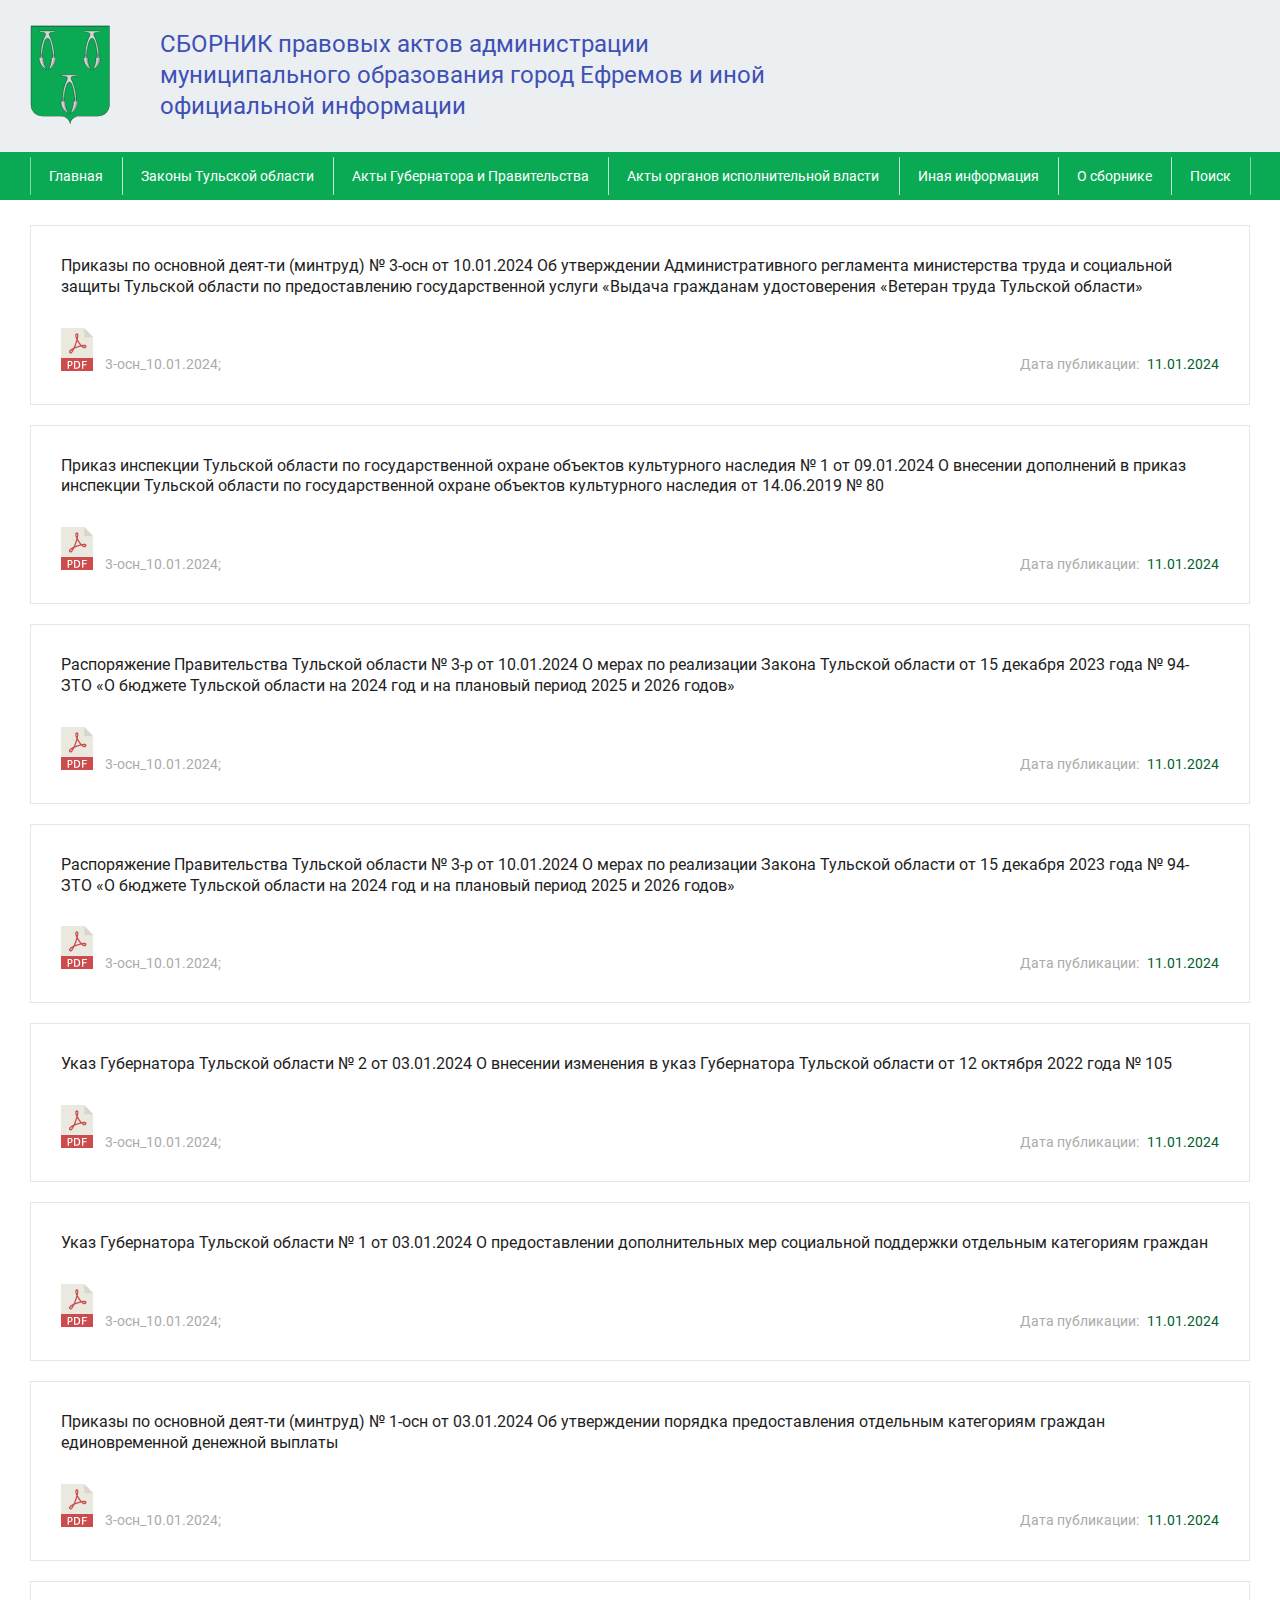
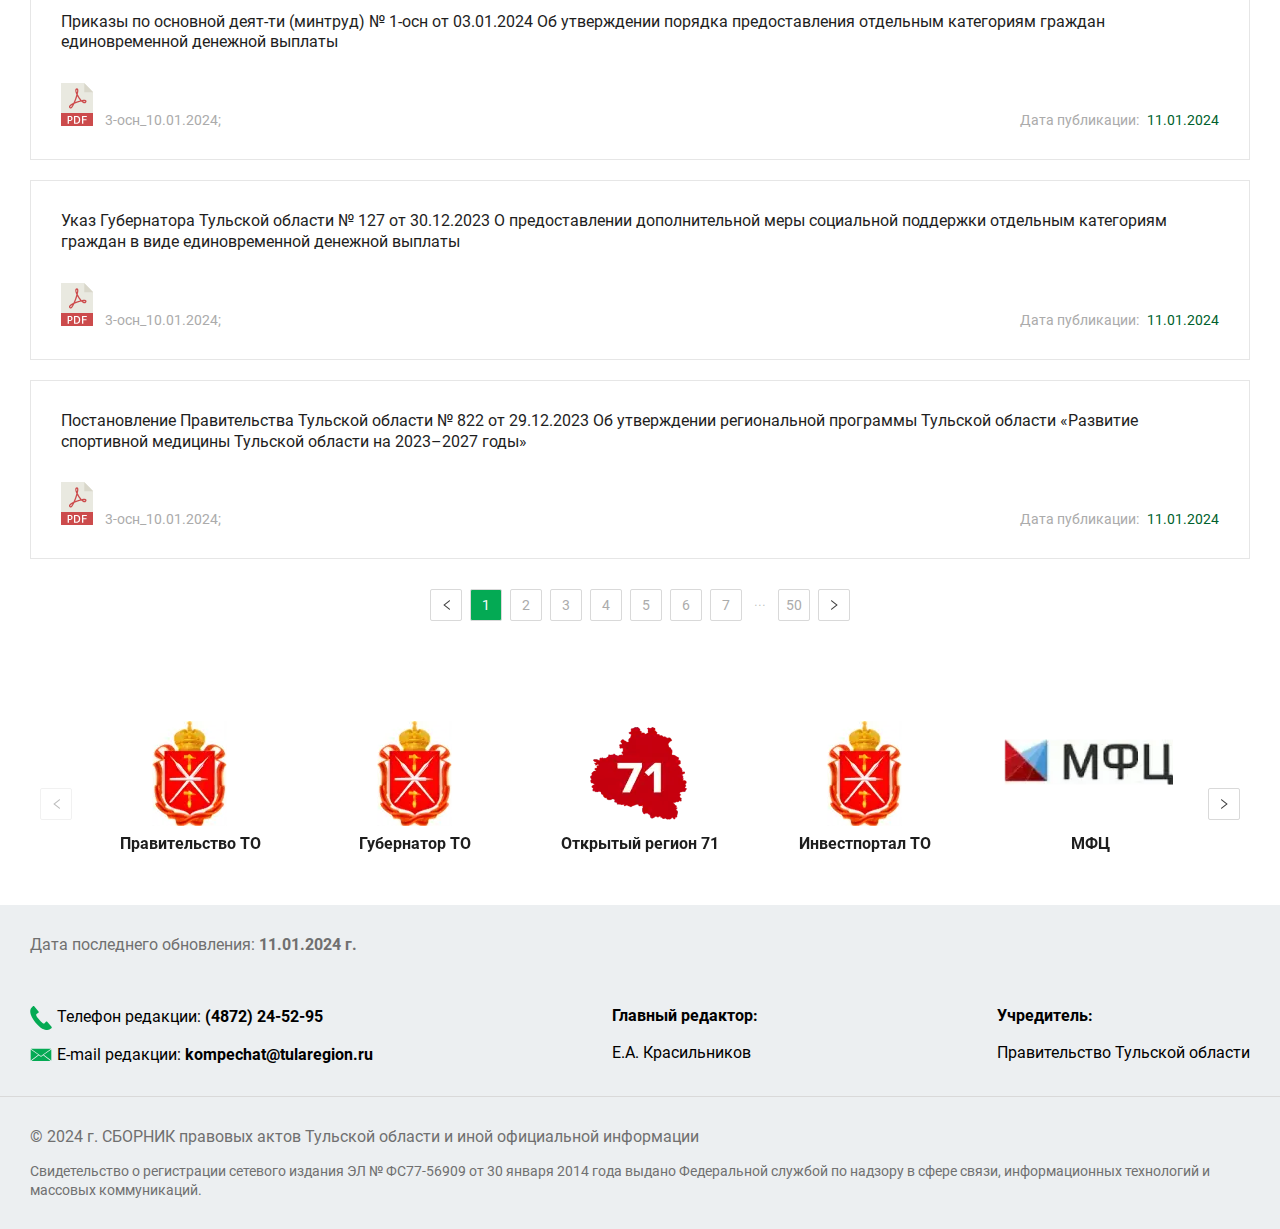
<file: index.html>
<!DOCTYPE html>
<html lang="en">

<head>
	<meta charset="UTF-8">
	<meta name="viewport" content="width=device-width, initial-scale=1.0">
	<meta name="keywords" content="">
	<link rel="stylesheet" href="css/libs.min.css">
	<link rel="stylesheet" href="css/style.min.css">
	<title>Главная</title>
</head>


<body>
	<div class="wrapper">
		<header class="header">
    <div class="header-top">
        <div class="container">
            <div class="header-top__inner">
                <a href="" class="header-top__logo">
                    <img src="img/logo.svg" alt="">
                </a>
                <div class="header-top__text">СБОРНИК правовых актов администрации муниципального образования город Ефремов и иной официальной информации</div>
                <div class="burger">
                    <span></span>
                    <span></span>
                    <span></span>
                </div>
            </div>
        </div>
    </div>
    <div class="header-bottom">
        <div class="container">
            <div class="header-bottom__inner">
                <ul class="header-bottom__list">
                    <li><a href="">Главная</a></li>
                    <li><a href="">Законы Тульской области</a></li>
                    <li><a href="">Акты Губернатора и Правительства</a></li>
                    <li><a href="">Акты органов исполнительной власти</a></li>
                    <li><a href="">Иная информация</a></li>
                    <li><a href="">О сборнике</a></li>
                    <li><a href="">Поиск</a></li>
                </ul>
            </div>
        </div>
    </div>
</header>
		<main class="content">
			<section class="docs">
				<div class="container">
					<div class="docs__inner">
						<div class="docs__cards">
							<a href="" class="doc-card">
								<div class="doc-card__text">Приказы по основной деят-ти (минтруд) № 3-осн от 10.01.2024 Об утверждении Административного регламента министерства труда и социальной защиты Тульской области по предоставлению государственной услуги «Выдача гражданам удостоверения «Ветеран труда Тульской области»</div>
								<div class="doc-card__group">
									<div class="doc-card__pdf">
										<i>
											<img src="img/pdf.svg" alt="">
										</i>
										<span>3-осн_10.01.2024;</span>
									</div>
									<div class="doc-card__date">
										Дата публикации:
										<span>11.01.2024</span>
									</div>
								</div>
							</a>
							<a href="" class="doc-card">
								<div class="doc-card__text">Приказ инспекции Тульской области по государственной охране объектов культурного наследия № 1 от 09.01.2024 О внесении дополнений в приказ инспекции Тульской области по государственной охране объектов культурного наследия от 14.06.2019 № 80</div>
								<div class="doc-card__group">
									<div class="doc-card__pdf">
										<i>
											<img src="img/pdf.svg" alt="">
										</i>
										<span>3-осн_10.01.2024;</span>
									</div>
									<div class="doc-card__date">
										Дата публикации:
										<span>11.01.2024</span>
									</div>
								</div>
							</a>
							<a href="" class="doc-card">
								<div class="doc-card__text">Распоряжение Правительства Тульской области № 3-р от 10.01.2024 О мерах по реализации Закона Тульской области от 15 декабря 2023 года № 94-ЗТО «О бюджете Тульской области на 2024 год и на плановый период 2025 и 2026 годов»</div>
								<div class="doc-card__group">
									<div class="doc-card__pdf">
										<i>
											<img src="img/pdf.svg" alt="">
										</i>
										<span>3-осн_10.01.2024;</span>
									</div>
									<div class="doc-card__date">
										Дата публикации:
										<span>11.01.2024</span>
									</div>
								</div>
							</a>
							<a href="" class="doc-card">
								<div class="doc-card__text">Распоряжение Правительства Тульской области № 3-р от 10.01.2024 О мерах по реализации Закона Тульской области от 15 декабря 2023 года № 94-ЗТО «О бюджете Тульской области на 2024 год и на плановый период 2025 и 2026 годов»</div>
								<div class="doc-card__group">
									<div class="doc-card__pdf">
										<i>
											<img src="img/pdf.svg" alt="">
										</i>
										<span>3-осн_10.01.2024;</span>
									</div>
									<div class="doc-card__date">
										Дата публикации:
										<span>11.01.2024</span>
									</div>
								</div>
							</a>
							<a href="" class="doc-card">
								<div class="doc-card__text">Указ Губернатора Тульской области № 2 от 03.01.2024 О внесении изменения в указ Губернатора Тульской области от 12 октября 2022 года № 105</div>
								<div class="doc-card__group">
									<div class="doc-card__pdf">
										<i>
											<img src="img/pdf.svg" alt="">
										</i>
										<span>3-осн_10.01.2024;</span>
									</div>
									<div class="doc-card__date">
										Дата публикации:
										<span>11.01.2024</span>
									</div>
								</div>
							</a>
							<a href="" class="doc-card">
								<div class="doc-card__text">Указ Губернатора Тульской области № 1 от 03.01.2024 О предоставлении дополнительных мер социальной поддержки отдельным категориям граждан</div>
								<div class="doc-card__group">
									<div class="doc-card__pdf">
										<i>
											<img src="img/pdf.svg" alt="">
										</i>
										<span>3-осн_10.01.2024;</span>
									</div>
									<div class="doc-card__date">
										Дата публикации:
										<span>11.01.2024</span>
									</div>
								</div>
							</a>
							<a href="" class="doc-card">
								<div class="doc-card__text">Приказы по основной деят-ти (минтруд) № 1-осн от 03.01.2024 Об утверждении порядка предоставления отдельным категориям граждан единовременной денежной выплаты</div>
								<div class="doc-card__group">
									<div class="doc-card__pdf">
										<i>
											<img src="img/pdf.svg" alt="">
										</i>
										<span>3-осн_10.01.2024;</span>
									</div>
									<div class="doc-card__date">
										Дата публикации:
										<span>11.01.2024</span>
									</div>
								</div>
							</a>
							<a href="" class="doc-card">
								<div class="doc-card__text">Приказы по основной деят-ти (минтруд) № 1-осн от 03.01.2024 Об утверждении порядка предоставления отдельным категориям граждан единовременной денежной выплаты</div>
								<div class="doc-card__group">
									<div class="doc-card__pdf">
										<i>
											<img src="img/pdf.svg" alt="">
										</i>
										<span>3-осн_10.01.2024;</span>
									</div>
									<div class="doc-card__date">
										Дата публикации:
										<span>11.01.2024</span>
									</div>
								</div>
							</a>
							<a href="" class="doc-card">
								<div class="doc-card__text">Указ Губернатора Тульской области № 127 от 30.12.2023 О предоставлении дополнительной меры социальной поддержки отдельным категориям граждан в виде единовременной денежной выплаты</div>
								<div class="doc-card__group">
									<div class="doc-card__pdf">
										<i>
											<img src="img/pdf.svg" alt="">
										</i>
										<span>3-осн_10.01.2024;</span>
									</div>
									<div class="doc-card__date">
										Дата публикации:
										<span>11.01.2024</span>
									</div>
								</div>
							</a>
							<a href="" class="doc-card">
								<div class="doc-card__text">Постановление Правительства Тульской области № 822 от 29.12.2023 Об утверждении региональной программы Тульской области «Развитие спортивной медицины Тульской области на 2023–2027 годы»</div>
								<div class="doc-card__group">
									<div class="doc-card__pdf">
										<i>
											<img src="img/pdf.svg" alt="">
										</i>
										<span>3-осн_10.01.2024;</span>
									</div>
									<div class="doc-card__date">
										Дата публикации:
										<span>11.01.2024</span>
									</div>
								</div>
							</a>
						</div>
						<div class="pagination">
							<div class="pagination__items">
								<a href="" class="pagination__prev">
									<svg width="7" height="12" viewBox="0 0 7 12" fill="none" xmlns="http://www.w3.org/2000/svg">
										<path d="M6.83962 2.06621V1.03094C6.83962 0.941211 6.7365 0.891658 6.66685 0.946568L0.629351 5.66219C0.578054 5.70209 0.536546 5.75317 0.507994 5.81154C0.479442 5.86992 0.4646 5.93404 0.4646 5.99902C0.4646 6.06401 0.479442 6.12813 0.507994 6.18651C0.536546 6.24488 0.578054 6.29596 0.629351 6.33585L6.66685 11.0515C6.73783 11.1064 6.83962 11.0568 6.83962 10.9671V9.93184C6.83962 9.86621 6.80882 9.80327 6.75792 9.76309L1.93649 5.99969L6.75792 2.23496C6.80882 2.19478 6.83962 2.13184 6.83962 2.06621V2.06621Z" fill="#1E1E1E" fill-opacity="0.85"/>
									</svg>
								</a>
								<a href="" class="pagination__item active">1</a>
								<a href="" class="pagination__item">2</a>
								<a href="" class="pagination__item">3</a>
								<a href="" class="pagination__item">4</a>
								<a href="" class="pagination__item">5</a>
								<a href="" class="pagination__item">6</a>
								<a href="" class="pagination__item">7</a>
								<a href="" class="points">
									<span>...</span>
								</a>
								<a href="" class="pagination__item">50</a>
								<a href="" class="pagination__next">
									<svg width="7" height="12" viewBox="0 0 7 12" fill="none" xmlns="http://www.w3.org/2000/svg">
										<path d="M6.39777 5.66281L0.360269 0.947189C0.344493 0.934768 0.325533 0.92705 0.305568 0.924919C0.285603 0.922788 0.265441 0.926332 0.247399 0.935143C0.229357 0.943955 0.214166 0.957676 0.203571 0.974732C0.192976 0.991787 0.187406 1.01149 0.187501 1.03156V2.06683C0.187501 2.13246 0.218305 2.1954 0.269198 2.23558L5.09063 6.00031L0.269198 9.76505C0.216966 9.80522 0.187501 9.86817 0.187501 9.9338V10.9691C0.187501 11.0588 0.290626 11.1083 0.360269 11.0534L6.39777 6.33781C6.44908 6.29779 6.4906 6.24658 6.51915 6.1881C6.5477 6.12962 6.56254 6.06539 6.56254 6.00031C6.56254 5.93523 6.5477 5.87101 6.51915 5.81253C6.4906 5.75404 6.44908 5.70284 6.39777 5.66281Z" fill="#1E1E1E" fill-opacity="0.85"/>
									</svg>
								</a>
							</div>
						</div>
					</div>
				</div>
			</section>
			<section class="partners">
				<div class="container">
					<div class="partners__inner">
						<div class="partners__slider">
							<div class="partners__swiper swiper mySwiper">
								<div class="partners__swiper-wrapper swiper-wrapper">
									<a href="" class="partner-slide swiper-slide">
										<img src="img/partners-img.webp" alt="">
										<span>Правительство ТО</span>
									</a>
									<a href="" class="partner-slide swiper-slide">
										<img src="img/partners-img.webp" alt="">
										<span>Губернатор ТО</span>
									</a>
									<a href="" class="partner-slide swiper-slide">
										<img src="img/partners-img2.webp" alt="">
										<span>Открытый регион 71</span>
									</a>
									<a href="" class="partner-slide swiper-slide">
										<img src="img/partners-img.webp" alt="">
										<span>Инвестпортал ТО</span>
									</a>
									<a href="" class="partner-slide swiper-slide">
										<img src="img/partners-img3.webp" alt="">
										<span>МФЦ</span>
									</a>
									<a href="" class="partner-slide swiper-slide">
										<img src="img/partners-img.webp" alt="">
										<span>Правительство ТО</span>
									</a>
									<a href="" class="partner-slide swiper-slide">
										<img src="img/partners-img.webp" alt="">
										<span>Губернатор ТО</span>
									</a>
									<a href="" class="partner-slide swiper-slide">
										<img src="img/partners-img2.webp" alt="">
										<span>Открытый регион 71</span>
									</a>
									<a href="" class="partner-slide swiper-slide">
										<img src="img/partners-img.webp" alt="">
										<span>Инвестпортал ТО</span>
									</a>
									<a href="" class="partner-slide swiper-slide">
										<img src="img/partners-img3.webp" alt="">
										<span>МФЦ</span>
									</a>
								</div>
							</div>
							<div class="swiper-button-next">
								<svg width="7" height="12" viewBox="0 0 7 12" fill="none" xmlns="http://www.w3.org/2000/svg">
									<path d="M6.39777 5.66281L0.360269 0.947189C0.344493 0.934768 0.325533 0.92705 0.305568 0.924919C0.285603 0.922788 0.265441 0.926332 0.247399 0.935143C0.229357 0.943955 0.214166 0.957676 0.203571 0.974732C0.192976 0.991787 0.187406 1.01149 0.187501 1.03156V2.06683C0.187501 2.13246 0.218305 2.1954 0.269198 2.23558L5.09063 6.00031L0.269198 9.76505C0.216966 9.80522 0.187501 9.86817 0.187501 9.9338V10.9691C0.187501 11.0588 0.290626 11.1083 0.360269 11.0534L6.39777 6.33781C6.44908 6.29779 6.4906 6.24658 6.51915 6.1881C6.5477 6.12962 6.56254 6.06539 6.56254 6.00031C6.56254 5.93523 6.5477 5.87101 6.51915 5.81253C6.4906 5.75404 6.44908 5.70284 6.39777 5.66281Z" fill="#1E1E1E" fill-opacity="0.85"/>
								</svg>
							</div>
							<div class="swiper-button-prev">
								<svg width="7" height="12" viewBox="0 0 7 12" fill="none" xmlns="http://www.w3.org/2000/svg">
									<path d="M6.83962 2.06621V1.03094C6.83962 0.941211 6.7365 0.891658 6.66685 0.946568L0.629351 5.66219C0.578054 5.70209 0.536546 5.75317 0.507994 5.81154C0.479442 5.86992 0.4646 5.93404 0.4646 5.99902C0.4646 6.06401 0.479442 6.12813 0.507994 6.18651C0.536546 6.24488 0.578054 6.29596 0.629351 6.33585L6.66685 11.0515C6.73783 11.1064 6.83962 11.0568 6.83962 10.9671V9.93184C6.83962 9.86621 6.80882 9.80327 6.75792 9.76309L1.93649 5.99969L6.75792 2.23496C6.80882 2.19478 6.83962 2.13184 6.83962 2.06621V2.06621Z" fill="#1E1E1E" fill-opacity="0.85"/>
								</svg>
							</div>
						</div>
					</div>
				</div>
			</section>
		</main>
		<footer class="footer">
    <div class="footer-top">
        <div class="container">
            <div class="footer-top__inner">
                <div class="footer-top__date">
                    Дата последнего обновления:
                    <strong>11.01.2024 г.</strong>
                </div>
                <div class="footer-top__items">
                    <div class="footer-top__item">
                        <div class="footer-top__phone">
                            <i>
                                <svg width="22" height="24" viewBox="0 0 22 24" fill="none" xmlns="http://www.w3.org/2000/svg">
                                    <path d="M21.4174 22.1496L19.443 23.4529C18.172 24.3282 12.7557 25.3121 5.38709 16.3854C-1.71662 7.79118 0.31466 3.02525 1.2675 1.92617L2.90705 0.222034C3.29362 -0.107623 3.87684 -0.0688473 4.20914 0.329362L8.52115 5.43012L8.5238 5.43276C8.8393 5.80649 8.82897 6.38825 8.41396 6.73869V6.74253L6.50298 8.12084C5.74653 8.87081 6.40597 10.0513 7.17923 11.1916L10.8564 15.5334C12.567 17.1846 13.5044 17.9474 14.3229 17.4018L15.912 15.6291C16.3012 15.302 16.8818 15.3421 17.2141 15.7378L21.5288 20.8385V20.8412C21.8427 21.2161 21.831 21.7967 21.4174 22.1496Z" fill="#04AA54"/>
                                </svg>
                            </i>
                            <p>Телефон редакции: <a href="tel:(4872)245295">(4872) 24-52-95</a></p>
                        </div>
                        <div class="footer-top__email">
                            <i>
                                <svg width="24" height="14" viewBox="0 0 24 14" fill="none" xmlns="http://www.w3.org/2000/svg">
                                    <path d="M9 6.81306L0.78 13.0737C0.76875 13.0737 0.76125 13.0924 0.75 13.1018V0.914307L9 6.81306ZM9.6375 7.27056L11.7863 8.80806C11.8498 8.85322 11.9258 8.87747 12.0037 8.87743C12.0823 8.87787 12.1591 8.8536 12.2231 8.80806L14.37 7.27056L22.4681 13.4374H1.53188L9.6375 7.27056ZM23.25 13.1018C23.2409 13.0915 23.2309 13.0821 23.22 13.0737L15 6.81306L23.25 0.906806V13.1018ZM22.965 0.164307H22.995L12 8.04118L1.005 0.166182H22.965V0.164307Z" fill="#04AA54"/>
                                </svg>
                            </i>
                            <p>E-mail редакции: <a href="mailto:kompechat@tularegion.ru">kompechat@tularegion.ru</a></p>
                        </div>
                    </div>
                    <div class="footer-top__item">
                        <div class="footer-top__subtitle">Главный редактор: </div>
                        <div class="footer-top__text">Е.А. Красильников</div>
                    </div>
                    <div class="footer-top__item">
                        <div class="footer-top__subtitle">Учредитель:</div>
                        <div class="footer-top__text">Правительство Тульской области</div>
                    </div>
                </div>
            </div>
        </div>
    </div>
    <div class="footer-bottom">
        <div class="container">
            <div class="footer-bottom__inner">
                <div class="footer-bottom__text">
                    <p>© 2024 г. СБОРНИК правовых актов Тульской области и иной официальной информации</p>
                    <p>Свидетельство о регистрации сетевого издания ЭЛ № ФС77-56909 от 30 января 2014 года выдано Федеральной службой по надзору в сфере связи, информационных технологий и массовых коммуникаций.</p>
                </div>
            </div>
        </div>
    </div>
</footer>

	</div>
	<script src="js/libs.min.js"></script>
<script src="js/main.min.js"></script>

</body>

</html>
</file>
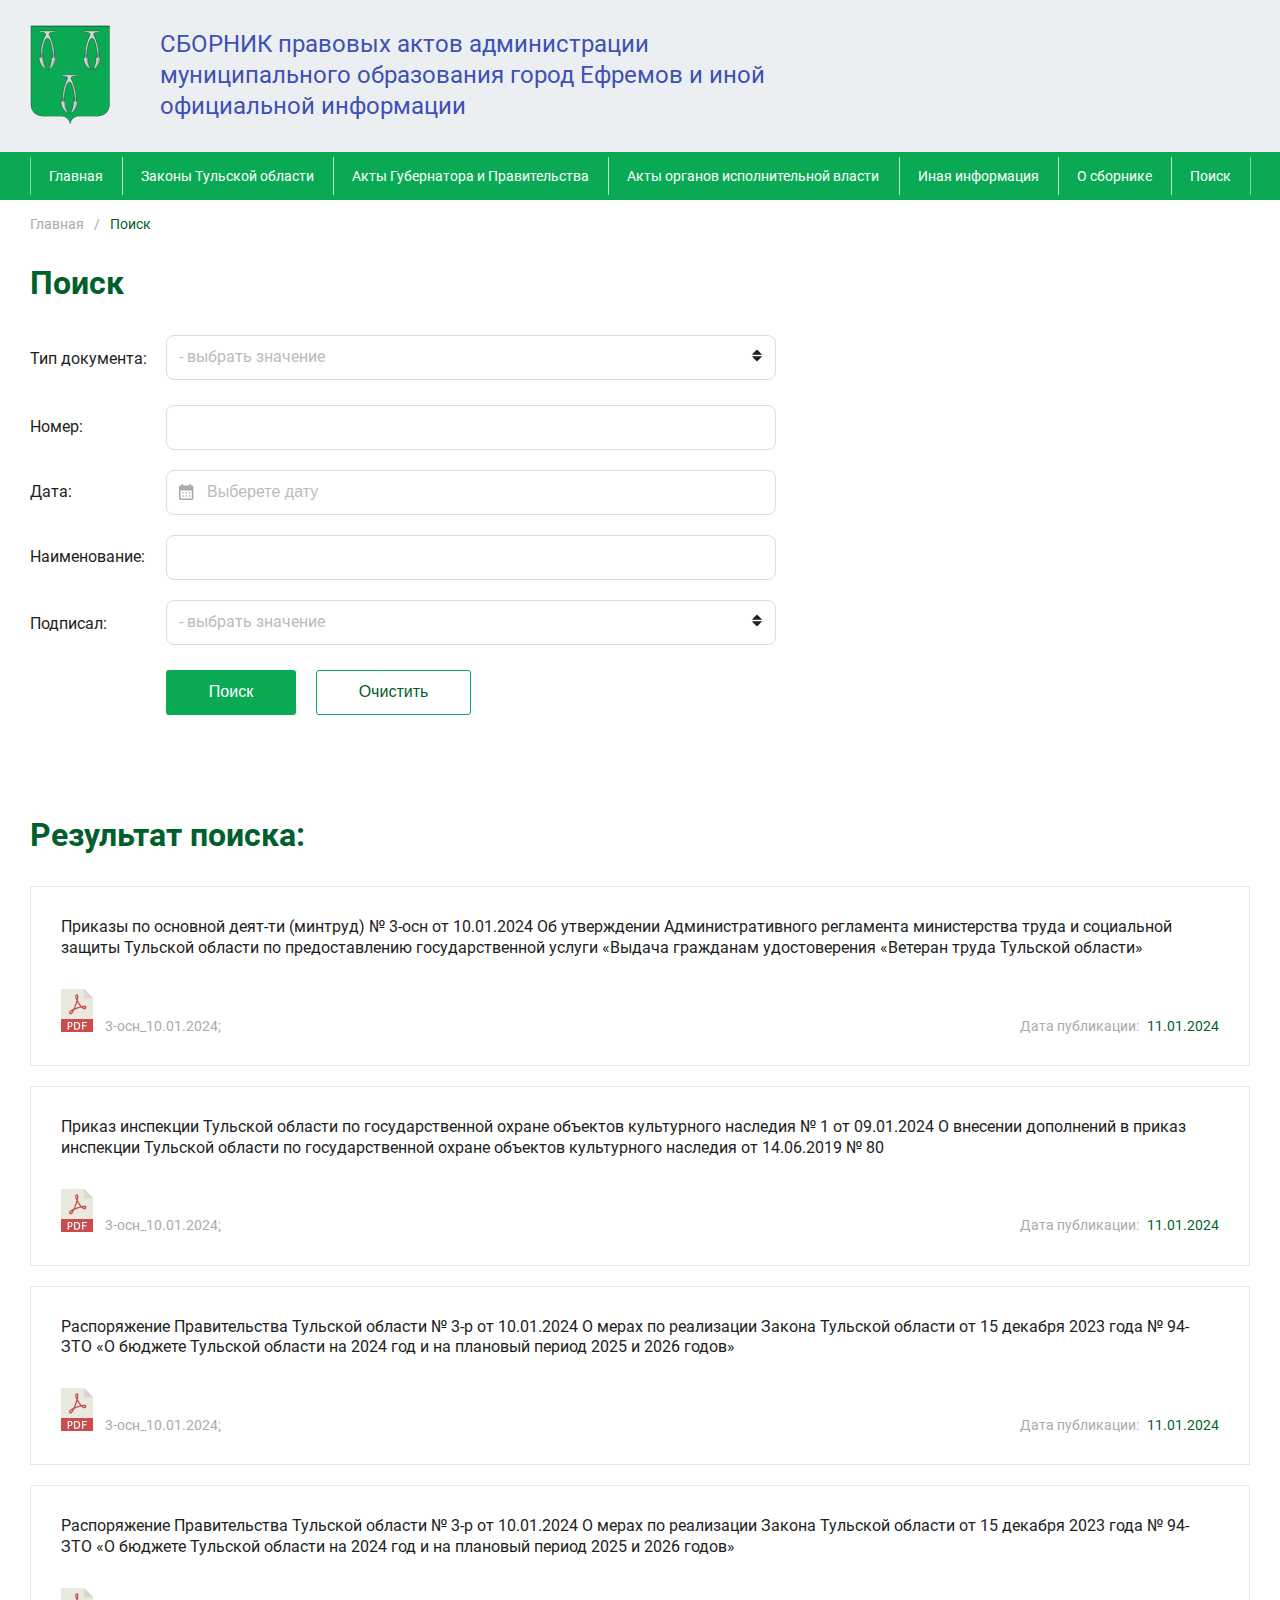
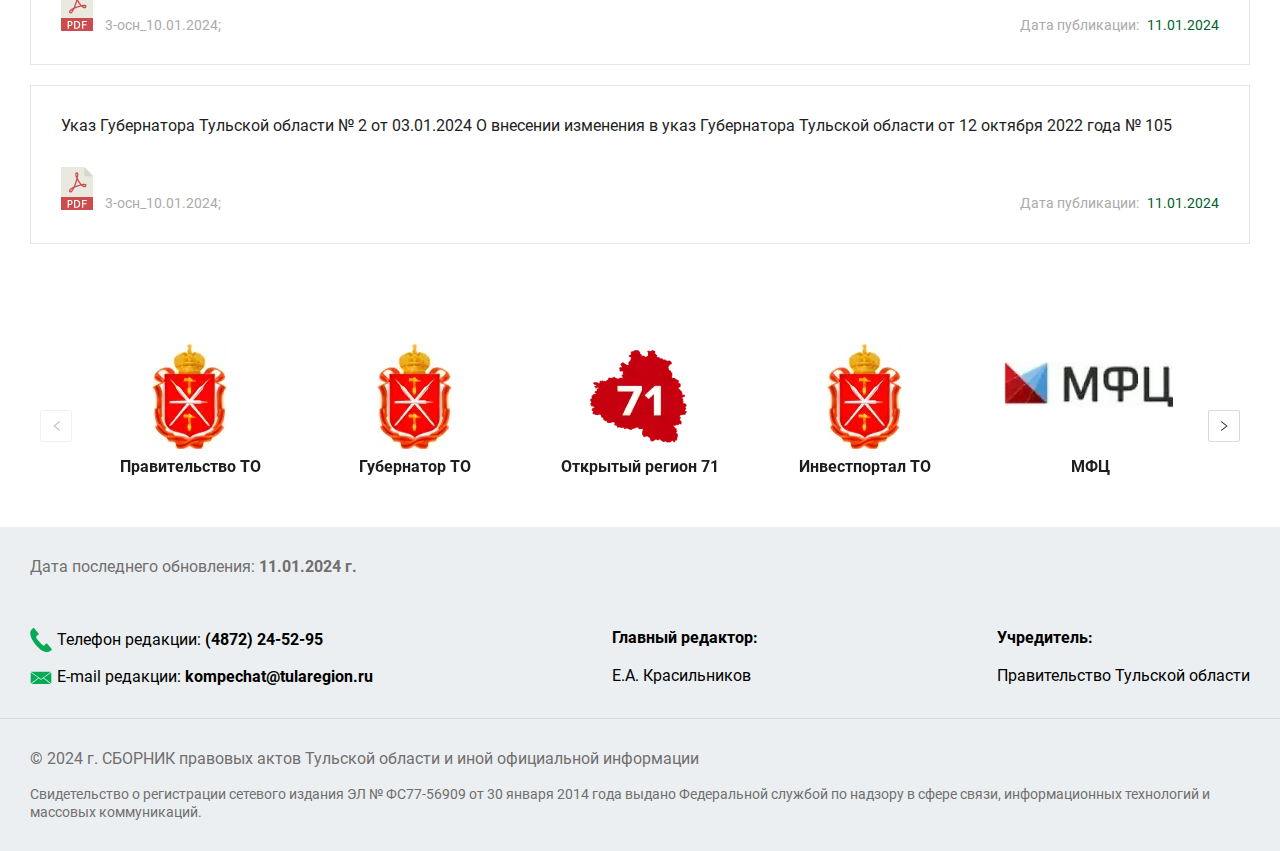
<file: search.html>
<!DOCTYPE html>
<html lang="en">

<head>
	<meta charset="UTF-8">
	<meta name="viewport" content="width=device-width, initial-scale=1.0">
	<meta name="keywords" content="">
	<link rel="stylesheet" href="css/libs.min.css">
	<link rel="stylesheet" href="css/style.min.css">
	<title>Поиск</title>
</head>


<body>
	<div class="wrapper">
		<header class="header">
    <div class="header-top">
        <div class="container">
            <div class="header-top__inner">
                <a href="" class="header-top__logo">
                    <img src="img/logo.svg" alt="">
                </a>
                <div class="header-top__text">СБОРНИК правовых актов администрации муниципального образования город Ефремов и иной официальной информации</div>
                <div class="burger">
                    <span></span>
                    <span></span>
                    <span></span>
                </div>
            </div>
        </div>
    </div>
    <div class="header-bottom">
        <div class="container">
            <div class="header-bottom__inner">
                <ul class="header-bottom__list">
                    <li><a href="">Главная</a></li>
                    <li><a href="">Законы Тульской области</a></li>
                    <li><a href="">Акты Губернатора и Правительства</a></li>
                    <li><a href="">Акты органов исполнительной власти</a></li>
                    <li><a href="">Иная информация</a></li>
                    <li><a href="">О сборнике</a></li>
                    <li><a href="">Поиск</a></li>
                </ul>
            </div>
        </div>
    </div>
</header>
		<main class="content">
			<section class="breadcrumbs">
				<div class="container">
					<div class="breadcrumbs__items">
						<a href="index.html" class="breadcrumbs__item">Главная</a>
						<span class="breadcrumbs__item breadcrumbs__item--active">Поиск</span>
					</div>
				</div>
			</section>
			<section class="search">
				<div class="container">
					<div class="search__inner">
						<h2 class="display2">Поиск</h2>
						<div class="search-form">
							<div class="search-form__group">
								<span class="input-title">Тип документа:</span>
								<div class="select__wrap">
									<div class="select__list-default">
										<div class="select__current">- выбрать значение</div>
										<div class="select-arrow">
											<svg width="12" height="13" viewBox="0 0 12 13" fill="none" xmlns="http://www.w3.org/2000/svg">
												<path d="M6 0.5L11.1962 5.75H0.803848L6 0.5Z" fill="#1E1E1E"/>
												<path d="M6 12.5L0.803848 7.25L11.1962 7.25L6 12.5Z" fill="#1E1E1E"/>
											</svg>
										</div>
									</div>
									<div class="select__list">
										<div class="select__list-wrap">
											<p>Закон Тульской области</p>
											<p>Инициативные документы </p>
											<p>Информация для опубликования в сетевом издании</p>
											<p>Исх.кор. по опубликованию иной информации</p>
											<p>Исходящая министерства труда и социальной защиты </p>
											<p>Перечень системообразующих предприятий и организаций Тульской области, оказывающих значительное влияние на социально-экономическое развитие Тульской области ( утвержден протоколом</p>
											<p>Постановление главного санитарного врача по Тульской области</p>
											<p>Постановление комитета Тульской области по тарифам</p>
											<p>Постановление Правительства Тульской области </p>
											<p>Приказ автономного учреждения Тульской области «Центр информационных технологий»</p>
											<p>Приказ государственной жилищной инспекции Тульской области</p>
											<p>Приказ инспекции Тульской области по государственному архитектурно-строительному надзору</p>
											<p>Закон Тульской области</p>
											<p>Инициативные документы </p>
											<p>Информация для опубликования в сетевом издании</p>
											<p>Исх.кор. по опубликованию иной информации</p>
											<p>Исходящая министерства труда и социальной защиты </p>
											<p>Перечень системообразующих предприятий и организаций Тульской области, оказывающих значительное влияние на социально-экономическое развитие Тульской области ( утвержден протоколом</p>
											<p>Постановление главного санитарного врача по Тульской области</p>
											<p>Постановление комитета Тульской области по тарифам</p>
											<p>Постановление Правительства Тульской области </p>
											<p>Приказ автономного учреждения Тульской области «Центр информационных технологий»</p>
											<p>Приказ государственной жилищной инспекции Тульской области</p>
											<p>Приказ инспекции Тульской области по государственному архитектурно-строительному надзору</p>
										</div>
									</div>
								</div>
							</div>
							<div class="search-form__group">
								<span class="input-title">Номер:</span>
								<input type="text">
							</div>
							<div class="search-form__group">
								<span class="input-title">Дата:</span>
								<input type="text" id="date" placeholder="Выберете дату">
							</div>
							<div class="search-form__group">
								<span class="input-title">Наименование:</span>
								<input type="text">
							</div>
							<div class="search-form__group">
								<span class="input-title">Подписал:</span>
								<div class="select__wrap">
									<div class="select__list-default">
										<div class="select__current">- выбрать значение</div>
										<div class="select-arrow">
											<svg width="12" height="13" viewBox="0 0 12 13" fill="none" xmlns="http://www.w3.org/2000/svg">
												<path d="M6 0.5L11.1962 5.75H0.803848L6 0.5Z" fill="#1E1E1E"/>
												<path d="M6 12.5L0.803848 7.25L11.1962 7.25L6 12.5Z" fill="#1E1E1E"/>
											</svg>
										</div>
									</div>
									<div class="select__list">
										<div class="select__list-wrap">
											<p>Закон Тульской области</p>
											<p>Инициативные документы </p>
											<p>Информация для опубликования в сетевом издании</p>
											<p>Исх.кор. по опубликованию иной информации</p>
											<p>Исходящая министерства труда и социальной защиты </p>
											<p>Перечень системообразующих предприятий и организаций Тульской области, оказывающих значительное влияние на социально-экономическое развитие Тульской области ( утвержден протоколом</p>
											<p>Постановление главного санитарного врача по Тульской области</p>
											<p>Постановление комитета Тульской области по тарифам</p>
											<p>Постановление Правительства Тульской области </p>
											<p>Приказ автономного учреждения Тульской области «Центр информационных технологий»</p>
											<p>Приказ государственной жилищной инспекции Тульской области</p>
											<p>Приказ инспекции Тульской области по государственному архитектурно-строительному надзору</p>
											<p>Закон Тульской области</p>
											<p>Инициативные документы </p>
											<p>Информация для опубликования в сетевом издании</p>
											<p>Исх.кор. по опубликованию иной информации</p>
											<p>Исходящая министерства труда и социальной защиты </p>
											<p>Перечень системообразующих предприятий и организаций Тульской области, оказывающих значительное влияние на социально-экономическое развитие Тульской области ( утвержден протоколом</p>
											<p>Постановление главного санитарного врача по Тульской области</p>
											<p>Постановление комитета Тульской области по тарифам</p>
											<p>Постановление Правительства Тульской области </p>
											<p>Приказ автономного учреждения Тульской области «Центр информационных технологий»</p>
											<p>Приказ государственной жилищной инспекции Тульской области</p>
											<p>Приказ инспекции Тульской области по государственному архитектурно-строительному надзору</p>
										</div>
									</div>
								</div>
							</div>
							<div class="search__btns">
								<button class="search__btn">
									<span>Поиск</span>
								</button>
								<button class="search__btn2">
									<span>Очистить</span>
								</button>
							</div>
						</div>
						<div class="search-results">
							<h2 class="display2">Результат поиска:</h2>
							<div class="docs__cards">
								<a href="" class="doc-card">
									<div class="doc-card__text">Приказы по основной деят-ти (минтруд) № 3-осн от 10.01.2024 Об утверждении Административного регламента министерства труда и социальной защиты Тульской области по предоставлению государственной услуги «Выдача гражданам удостоверения «Ветеран труда Тульской области»</div>
									<div class="doc-card__group">
										<div class="doc-card__pdf">
											<i>
												<img src="img/pdf.svg" alt="">
											</i>
											<span>3-осн_10.01.2024;</span>
										</div>
										<div class="doc-card__date">
											Дата публикации:
											<span>11.01.2024</span>
										</div>
									</div>
								</a>
								<a href="" class="doc-card">
									<div class="doc-card__text">Приказ инспекции Тульской области по государственной охране объектов культурного наследия № 1 от 09.01.2024 О внесении дополнений в приказ инспекции Тульской области по государственной охране объектов культурного наследия от 14.06.2019 № 80</div>
									<div class="doc-card__group">
										<div class="doc-card__pdf">
											<i>
												<img src="img/pdf.svg" alt="">
											</i>
											<span>3-осн_10.01.2024;</span>
										</div>
										<div class="doc-card__date">
											Дата публикации:
											<span>11.01.2024</span>
										</div>
									</div>
								</a>
								<a href="" class="doc-card">
									<div class="doc-card__text">Распоряжение Правительства Тульской области № 3-р от 10.01.2024 О мерах по реализации Закона Тульской области от 15 декабря 2023 года № 94-ЗТО «О бюджете Тульской области на 2024 год и на плановый период 2025 и 2026 годов»</div>
									<div class="doc-card__group">
										<div class="doc-card__pdf">
											<i>
												<img src="img/pdf.svg" alt="">
											</i>
											<span>3-осн_10.01.2024;</span>
										</div>
										<div class="doc-card__date">
											Дата публикации:
											<span>11.01.2024</span>
										</div>
									</div>
								</a>
								<a href="" class="doc-card">
									<div class="doc-card__text">Распоряжение Правительства Тульской области № 3-р от 10.01.2024 О мерах по реализации Закона Тульской области от 15 декабря 2023 года № 94-ЗТО «О бюджете Тульской области на 2024 год и на плановый период 2025 и 2026 годов»</div>
									<div class="doc-card__group">
										<div class="doc-card__pdf">
											<i>
												<img src="img/pdf.svg" alt="">
											</i>
											<span>3-осн_10.01.2024;</span>
										</div>
										<div class="doc-card__date">
											Дата публикации:
											<span>11.01.2024</span>
										</div>
									</div>
								</a>
								<a href="" class="doc-card">
									<div class="doc-card__text">Указ Губернатора Тульской области № 2 от 03.01.2024 О внесении изменения в указ Губернатора Тульской области от 12 октября 2022 года № 105</div>
									<div class="doc-card__group">
										<div class="doc-card__pdf">
											<i>
												<img src="img/pdf.svg" alt="">
											</i>
											<span>3-осн_10.01.2024;</span>
										</div>
										<div class="doc-card__date">
											Дата публикации:
											<span>11.01.2024</span>
										</div>
									</div>
								</a>
							</div>
						</div>
					</div>
				</div>
			</section>
			<section class="partners">
				<div class="container">
					<div class="partners__inner">
						<div class="partners__slider">
							<div class="partners__swiper swiper mySwiper">
								<div class="partners__swiper-wrapper swiper-wrapper">
									<a href="" class="partner-slide swiper-slide">
										<img src="img/partners-img.webp" alt="">
										<span>Правительство ТО</span>
									</a>
									<a href="" class="partner-slide swiper-slide">
										<img src="img/partners-img.webp" alt="">
										<span>Губернатор ТО</span>
									</a>
									<a href="" class="partner-slide swiper-slide">
										<img src="img/partners-img2.webp" alt="">
										<span>Открытый регион 71</span>
									</a>
									<a href="" class="partner-slide swiper-slide">
										<img src="img/partners-img.webp" alt="">
										<span>Инвестпортал ТО</span>
									</a>
									<a href="" class="partner-slide swiper-slide">
										<img src="img/partners-img3.webp" alt="">
										<span>МФЦ</span>
									</a>
									<a href="" class="partner-slide swiper-slide">
										<img src="img/partners-img.webp" alt="">
										<span>Правительство ТО</span>
									</a>
									<a href="" class="partner-slide swiper-slide">
										<img src="img/partners-img.webp" alt="">
										<span>Губернатор ТО</span>
									</a>
									<a href="" class="partner-slide swiper-slide">
										<img src="img/partners-img2.webp" alt="">
										<span>Открытый регион 71</span>
									</a>
									<a href="" class="partner-slide swiper-slide">
										<img src="img/partners-img.webp" alt="">
										<span>Инвестпортал ТО</span>
									</a>
									<a href="" class="partner-slide swiper-slide">
										<img src="img/partners-img3.webp" alt="">
										<span>МФЦ</span>
									</a>
								</div>
							</div>
							<div class="swiper-button-next">
								<svg width="7" height="12" viewBox="0 0 7 12" fill="none" xmlns="http://www.w3.org/2000/svg">
									<path d="M6.39777 5.66281L0.360269 0.947189C0.344493 0.934768 0.325533 0.92705 0.305568 0.924919C0.285603 0.922788 0.265441 0.926332 0.247399 0.935143C0.229357 0.943955 0.214166 0.957676 0.203571 0.974732C0.192976 0.991787 0.187406 1.01149 0.187501 1.03156V2.06683C0.187501 2.13246 0.218305 2.1954 0.269198 2.23558L5.09063 6.00031L0.269198 9.76505C0.216966 9.80522 0.187501 9.86817 0.187501 9.9338V10.9691C0.187501 11.0588 0.290626 11.1083 0.360269 11.0534L6.39777 6.33781C6.44908 6.29779 6.4906 6.24658 6.51915 6.1881C6.5477 6.12962 6.56254 6.06539 6.56254 6.00031C6.56254 5.93523 6.5477 5.87101 6.51915 5.81253C6.4906 5.75404 6.44908 5.70284 6.39777 5.66281Z" fill="#1E1E1E" fill-opacity="0.85"/>
								</svg>
							</div>
							<div class="swiper-button-prev">
								<svg width="7" height="12" viewBox="0 0 7 12" fill="none" xmlns="http://www.w3.org/2000/svg">
									<path d="M6.83962 2.06621V1.03094C6.83962 0.941211 6.7365 0.891658 6.66685 0.946568L0.629351 5.66219C0.578054 5.70209 0.536546 5.75317 0.507994 5.81154C0.479442 5.86992 0.4646 5.93404 0.4646 5.99902C0.4646 6.06401 0.479442 6.12813 0.507994 6.18651C0.536546 6.24488 0.578054 6.29596 0.629351 6.33585L6.66685 11.0515C6.73783 11.1064 6.83962 11.0568 6.83962 10.9671V9.93184C6.83962 9.86621 6.80882 9.80327 6.75792 9.76309L1.93649 5.99969L6.75792 2.23496C6.80882 2.19478 6.83962 2.13184 6.83962 2.06621V2.06621Z" fill="#1E1E1E" fill-opacity="0.85"/>
								</svg>
							</div>
						</div>
					</div>
				</div>
			</section>
		</main>
		<footer class="footer">
    <div class="footer-top">
        <div class="container">
            <div class="footer-top__inner">
                <div class="footer-top__date">
                    Дата последнего обновления:
                    <strong>11.01.2024 г.</strong>
                </div>
                <div class="footer-top__items">
                    <div class="footer-top__item">
                        <div class="footer-top__phone">
                            <i>
                                <svg width="22" height="24" viewBox="0 0 22 24" fill="none" xmlns="http://www.w3.org/2000/svg">
                                    <path d="M21.4174 22.1496L19.443 23.4529C18.172 24.3282 12.7557 25.3121 5.38709 16.3854C-1.71662 7.79118 0.31466 3.02525 1.2675 1.92617L2.90705 0.222034C3.29362 -0.107623 3.87684 -0.0688473 4.20914 0.329362L8.52115 5.43012L8.5238 5.43276C8.8393 5.80649 8.82897 6.38825 8.41396 6.73869V6.74253L6.50298 8.12084C5.74653 8.87081 6.40597 10.0513 7.17923 11.1916L10.8564 15.5334C12.567 17.1846 13.5044 17.9474 14.3229 17.4018L15.912 15.6291C16.3012 15.302 16.8818 15.3421 17.2141 15.7378L21.5288 20.8385V20.8412C21.8427 21.2161 21.831 21.7967 21.4174 22.1496Z" fill="#04AA54"/>
                                </svg>
                            </i>
                            <p>Телефон редакции: <a href="tel:(4872)245295">(4872) 24-52-95</a></p>
                        </div>
                        <div class="footer-top__email">
                            <i>
                                <svg width="24" height="14" viewBox="0 0 24 14" fill="none" xmlns="http://www.w3.org/2000/svg">
                                    <path d="M9 6.81306L0.78 13.0737C0.76875 13.0737 0.76125 13.0924 0.75 13.1018V0.914307L9 6.81306ZM9.6375 7.27056L11.7863 8.80806C11.8498 8.85322 11.9258 8.87747 12.0037 8.87743C12.0823 8.87787 12.1591 8.8536 12.2231 8.80806L14.37 7.27056L22.4681 13.4374H1.53188L9.6375 7.27056ZM23.25 13.1018C23.2409 13.0915 23.2309 13.0821 23.22 13.0737L15 6.81306L23.25 0.906806V13.1018ZM22.965 0.164307H22.995L12 8.04118L1.005 0.166182H22.965V0.164307Z" fill="#04AA54"/>
                                </svg>
                            </i>
                            <p>E-mail редакции: <a href="mailto:kompechat@tularegion.ru">kompechat@tularegion.ru</a></p>
                        </div>
                    </div>
                    <div class="footer-top__item">
                        <div class="footer-top__subtitle">Главный редактор: </div>
                        <div class="footer-top__text">Е.А. Красильников</div>
                    </div>
                    <div class="footer-top__item">
                        <div class="footer-top__subtitle">Учредитель:</div>
                        <div class="footer-top__text">Правительство Тульской области</div>
                    </div>
                </div>
            </div>
        </div>
    </div>
    <div class="footer-bottom">
        <div class="container">
            <div class="footer-bottom__inner">
                <div class="footer-bottom__text">
                    <p>© 2024 г. СБОРНИК правовых актов Тульской области и иной официальной информации</p>
                    <p>Свидетельство о регистрации сетевого издания ЭЛ № ФС77-56909 от 30 января 2014 года выдано Федеральной службой по надзору в сфере связи, информационных технологий и массовых коммуникаций.</p>
                </div>
            </div>
        </div>
    </div>
</footer>

	</div>
	<script src="js/libs.min.js"></script>
<script src="js/main.min.js"></script>

</body>

</html>
</file>
<file: css/libs.min.css>
@font-face{font-family:"swiper-icons";src:url("data:application/font-woff;charset=utf-8;base64, [base64]//wADZ2x5ZgAAAywAAADMAAAD2MHtryVoZWFkAAABbAAAADAAAAA2E2+eoWhoZWEAAAGcAAAAHwAAACQC9gDzaG10eAAAAigAAAAZAAAArgJkABFsb2NhAAAC0AAAAFoAAABaFQAUGG1heHAAAAG8AAAAHwAAACAAcABAbmFtZQAAA/gAAAE5AAACXvFdBwlwb3N0AAAFNAAAAGIAAACE5s74hXjaY2BkYGAAYpf5Hu/j+W2+MnAzMYDAzaX6QjD6/4//Bxj5GA8AuRwMYGkAPywL13jaY2BkYGA88P8Agx4j+/8fQDYfA1AEBWgDAIB2BOoAeNpjYGRgYNBh4GdgYgABEMnIABJzYNADCQAACWgAsQB42mNgYfzCOIGBlYGB0YcxjYGBwR1Kf2WQZGhhYGBiYGVmgAFGBiQQkOaawtDAoMBQxXjg/wEGPcYDDA4wNUA2CCgwsAAAO4EL6gAAeNpj2M0gyAACqxgGNWBkZ2D4/wMA+xkDdgAAAHjaY2BgYGaAYBkGRgYQiAHyGMF8FgYHIM3DwMHABGQrMOgyWDLEM1T9/w8UBfEMgLzE////P/5//f/V/xv+r4eaAAeMbAxwIUYmIMHEgKYAYjUcsDAwsLKxc3BycfPw8jEQA/[base64]/uznmfPFBNODM2K7MTQ45YEAZqGP81AmGGcF3iPqOop0r1SPTaTbVkfUe4HXj97wYE+yNwWYxwWu4v1ugWHgo3S1XdZEVqWM7ET0cfnLGxWfkgR42o2PvWrDMBSFj/IHLaF0zKjRgdiVMwScNRAoWUoH78Y2icB/yIY09An6AH2Bdu/UB+yxopYshQiEvnvu0dURgDt8QeC8PDw7Fpji3fEA4z/PEJ6YOB5hKh4dj3EvXhxPqH/SKUY3rJ7srZ4FZnh1PMAtPhwP6fl2PMJMPDgeQ4rY8YT6Gzao0eAEA409DuggmTnFnOcSCiEiLMgxCiTI6Cq5DZUd3Qmp10vO0LaLTd2cjN4fOumlc7lUYbSQcZFkutRG7g6JKZKy0RmdLY680CDnEJ+UMkpFFe1RN7nxdVpXrC4aTtnaurOnYercZg2YVmLN/d/gczfEimrE/fs/bOuq29Zmn8tloORaXgZgGa78yO9/cnXm2BpaGvq25Dv9S4E9+5SIc9PqupJKhYFSSl47+Qcr1mYNAAAAeNptw0cKwkAAAMDZJA8Q7OUJvkLsPfZ6zFVERPy8qHh2YER+3i/BP83vIBLLySsoKimrqKqpa2hp6+jq6RsYGhmbmJqZSy0sraxtbO3sHRydnEMU4uR6yx7JJXveP7WrDycAAAAAAAH//wACeNpjYGRgYOABYhkgZgJCZgZNBkYGLQZtIJsFLMYAAAw3ALgAeNolizEKgDAQBCchRbC2sFER0YD6qVQiBCv/H9ezGI6Z5XBAw8CBK/m5iQQVauVbXLnOrMZv2oLdKFa8Pjuru2hJzGabmOSLzNMzvutpB3N42mNgZGBg4GKQYzBhYMxJLMlj4GBgAYow/P/PAJJhLM6sSoWKfWCAAwDAjgbRAAB42mNgYGBkAIIbCZo5IPrmUn0hGA0AO8EFTQAA");font-weight:400;font-style:normal}:root{--swiper-theme-color: #007aff}.swiper{margin-left:auto;margin-right:auto;position:relative;overflow:hidden;list-style:none;padding:0;z-index:1}.swiper-vertical>.swiper-wrapper{flex-direction:column}.swiper-wrapper{position:relative;width:100%;height:100%;z-index:1;display:flex;transition-property:transform;box-sizing:content-box}.swiper-android .swiper-slide,.swiper-wrapper{transform:translate3d(0px, 0, 0)}.swiper-pointer-events{touch-action:pan-y}.swiper-pointer-events.swiper-vertical{touch-action:pan-x}.swiper-slide{flex-shrink:0;width:100%;height:100%;position:relative;transition-property:transform}.swiper-slide-invisible-blank{visibility:hidden}.swiper-autoheight,.swiper-autoheight .swiper-slide{height:auto}.swiper-autoheight .swiper-wrapper{align-items:flex-start;transition-property:transform,height}.swiper-backface-hidden .swiper-slide{transform:translateZ(0);-webkit-backface-visibility:hidden;backface-visibility:hidden}.swiper-3d,.swiper-3d.swiper-css-mode .swiper-wrapper{perspective:1200px}.swiper-3d .swiper-wrapper,.swiper-3d .swiper-slide,.swiper-3d .swiper-slide-shadow,.swiper-3d .swiper-slide-shadow-left,.swiper-3d .swiper-slide-shadow-right,.swiper-3d .swiper-slide-shadow-top,.swiper-3d .swiper-slide-shadow-bottom,.swiper-3d .swiper-cube-shadow{transform-style:preserve-3d}.swiper-3d .swiper-slide-shadow,.swiper-3d .swiper-slide-shadow-left,.swiper-3d .swiper-slide-shadow-right,.swiper-3d .swiper-slide-shadow-top,.swiper-3d .swiper-slide-shadow-bottom{position:absolute;left:0;top:0;width:100%;height:100%;pointer-events:none;z-index:10}.swiper-3d .swiper-slide-shadow{background:rgba(0,0,0,.15)}.swiper-3d .swiper-slide-shadow-left{background-image:linear-gradient(to left, rgba(0, 0, 0, 0.5), rgba(0, 0, 0, 0))}.swiper-3d .swiper-slide-shadow-right{background-image:linear-gradient(to right, rgba(0, 0, 0, 0.5), rgba(0, 0, 0, 0))}.swiper-3d .swiper-slide-shadow-top{background-image:linear-gradient(to top, rgba(0, 0, 0, 0.5), rgba(0, 0, 0, 0))}.swiper-3d .swiper-slide-shadow-bottom{background-image:linear-gradient(to bottom, rgba(0, 0, 0, 0.5), rgba(0, 0, 0, 0))}.swiper-css-mode>.swiper-wrapper{overflow:auto;scrollbar-width:none;-ms-overflow-style:none}.swiper-css-mode>.swiper-wrapper::-webkit-scrollbar{display:none}.swiper-css-mode>.swiper-wrapper>.swiper-slide{scroll-snap-align:start start}.swiper-horizontal.swiper-css-mode>.swiper-wrapper{scroll-snap-type:x mandatory}.swiper-vertical.swiper-css-mode>.swiper-wrapper{scroll-snap-type:y mandatory}.swiper-centered>.swiper-wrapper::before{content:"";flex-shrink:0;order:9999}.swiper-centered.swiper-horizontal>.swiper-wrapper>.swiper-slide:first-child{margin-inline-start:var(--swiper-centered-offset-before)}.swiper-centered.swiper-horizontal>.swiper-wrapper::before{height:100%;min-height:1px;width:var(--swiper-centered-offset-after)}.swiper-centered.swiper-vertical>.swiper-wrapper>.swiper-slide:first-child{margin-block-start:var(--swiper-centered-offset-before)}.swiper-centered.swiper-vertical>.swiper-wrapper::before{width:100%;min-width:1px;height:var(--swiper-centered-offset-after)}.swiper-centered>.swiper-wrapper>.swiper-slide{scroll-snap-align:center center}.swiper-virtual .swiper-slide{-webkit-backface-visibility:hidden;transform:translateZ(0)}.swiper-virtual.swiper-css-mode .swiper-wrapper::after{content:"";position:absolute;left:0;top:0;pointer-events:none}.swiper-virtual.swiper-css-mode.swiper-horizontal .swiper-wrapper::after{height:1px;width:var(--swiper-virtual-size)}.swiper-virtual.swiper-css-mode.swiper-vertical .swiper-wrapper::after{width:1px;height:var(--swiper-virtual-size)}:root{--swiper-navigation-size: 44px}.swiper-button-prev,.swiper-button-next{position:absolute;top:50%;width:calc(var(--swiper-navigation-size)/44*27);height:var(--swiper-navigation-size);margin-top:calc(0px - var(--swiper-navigation-size)/2);z-index:10;cursor:pointer;display:flex;align-items:center;justify-content:center;color:var(--swiper-navigation-color, var(--swiper-theme-color))}.swiper-button-prev.swiper-button-disabled,.swiper-button-next.swiper-button-disabled{opacity:.35;cursor:auto;pointer-events:none}.swiper-button-prev.swiper-button-hidden,.swiper-button-next.swiper-button-hidden{opacity:0;cursor:auto;pointer-events:none}.swiper-navigation-disabled .swiper-button-prev,.swiper-navigation-disabled .swiper-button-next{display:none !important}.swiper-button-prev:after,.swiper-button-next:after{font-family:swiper-icons;font-size:var(--swiper-navigation-size);text-transform:none !important;letter-spacing:0;font-variant:initial;line-height:1}.swiper-button-prev,.swiper-rtl .swiper-button-next{left:10px;right:auto}.swiper-button-prev:after,.swiper-rtl .swiper-button-next:after{content:"prev"}.swiper-button-next,.swiper-rtl .swiper-button-prev{right:10px;left:auto}.swiper-button-next:after,.swiper-rtl .swiper-button-prev:after{content:"next"}.swiper-button-lock{display:none}.swiper-pagination{position:absolute;text-align:center;transition:300ms opacity;transform:translate3d(0, 0, 0);z-index:10}.swiper-pagination.swiper-pagination-hidden{opacity:0}.swiper-pagination-disabled>.swiper-pagination,.swiper-pagination.swiper-pagination-disabled{display:none !important}.swiper-pagination-fraction,.swiper-pagination-custom,.swiper-horizontal>.swiper-pagination-bullets,.swiper-pagination-bullets.swiper-pagination-horizontal{bottom:10px;left:0;width:100%}.swiper-pagination-bullets-dynamic{overflow:hidden;font-size:0}.swiper-pagination-bullets-dynamic .swiper-pagination-bullet{transform:scale(0.33);position:relative}.swiper-pagination-bullets-dynamic .swiper-pagination-bullet-active{transform:scale(1)}.swiper-pagination-bullets-dynamic .swiper-pagination-bullet-active-main{transform:scale(1)}.swiper-pagination-bullets-dynamic .swiper-pagination-bullet-active-prev{transform:scale(0.66)}.swiper-pagination-bullets-dynamic .swiper-pagination-bullet-active-prev-prev{transform:scale(0.33)}.swiper-pagination-bullets-dynamic .swiper-pagination-bullet-active-next{transform:scale(0.66)}.swiper-pagination-bullets-dynamic .swiper-pagination-bullet-active-next-next{transform:scale(0.33)}.swiper-pagination-bullet{width:var(--swiper-pagination-bullet-width, var(--swiper-pagination-bullet-size, 8px));height:var(--swiper-pagination-bullet-height, var(--swiper-pagination-bullet-size, 8px));display:inline-block;border-radius:50%;background:var(--swiper-pagination-bullet-inactive-color, #000);opacity:var(--swiper-pagination-bullet-inactive-opacity, 0.2)}button.swiper-pagination-bullet{border:none;margin:0;padding:0;box-shadow:none;-webkit-appearance:none;appearance:none}.swiper-pagination-clickable .swiper-pagination-bullet{cursor:pointer}.swiper-pagination-bullet:only-child{display:none !important}.swiper-pagination-bullet-active{opacity:var(--swiper-pagination-bullet-opacity, 1);background:var(--swiper-pagination-color, var(--swiper-theme-color))}.swiper-vertical>.swiper-pagination-bullets,.swiper-pagination-vertical.swiper-pagination-bullets{right:10px;top:50%;transform:translate3d(0px, -50%, 0)}.swiper-vertical>.swiper-pagination-bullets .swiper-pagination-bullet,.swiper-pagination-vertical.swiper-pagination-bullets .swiper-pagination-bullet{margin:var(--swiper-pagination-bullet-vertical-gap, 6px) 0;display:block}.swiper-vertical>.swiper-pagination-bullets.swiper-pagination-bullets-dynamic,.swiper-pagination-vertical.swiper-pagination-bullets.swiper-pagination-bullets-dynamic{top:50%;transform:translateY(-50%);width:8px}.swiper-vertical>.swiper-pagination-bullets.swiper-pagination-bullets-dynamic .swiper-pagination-bullet,.swiper-pagination-vertical.swiper-pagination-bullets.swiper-pagination-bullets-dynamic .swiper-pagination-bullet{display:inline-block;transition:200ms transform,200ms top}.swiper-horizontal>.swiper-pagination-bullets .swiper-pagination-bullet,.swiper-pagination-horizontal.swiper-pagination-bullets .swiper-pagination-bullet{margin:0 var(--swiper-pagination-bullet-horizontal-gap, 4px)}.swiper-horizontal>.swiper-pagination-bullets.swiper-pagination-bullets-dynamic,.swiper-pagination-horizontal.swiper-pagination-bullets.swiper-pagination-bullets-dynamic{left:50%;transform:translateX(-50%);white-space:nowrap}.swiper-horizontal>.swiper-pagination-bullets.swiper-pagination-bullets-dynamic .swiper-pagination-bullet,.swiper-pagination-horizontal.swiper-pagination-bullets.swiper-pagination-bullets-dynamic .swiper-pagination-bullet{transition:200ms transform,200ms left}.swiper-horizontal.swiper-rtl>.swiper-pagination-bullets-dynamic .swiper-pagination-bullet{transition:200ms transform,200ms right}.swiper-pagination-progressbar{background:rgba(0,0,0,.25);position:absolute}.swiper-pagination-progressbar .swiper-pagination-progressbar-fill{background:var(--swiper-pagination-color, var(--swiper-theme-color));position:absolute;left:0;top:0;width:100%;height:100%;transform:scale(0);transform-origin:left top}.swiper-rtl .swiper-pagination-progressbar .swiper-pagination-progressbar-fill{transform-origin:right top}.swiper-horizontal>.swiper-pagination-progressbar,.swiper-pagination-progressbar.swiper-pagination-horizontal,.swiper-vertical>.swiper-pagination-progressbar.swiper-pagination-progressbar-opposite,.swiper-pagination-progressbar.swiper-pagination-vertical.swiper-pagination-progressbar-opposite{width:100%;height:4px;left:0;top:0}.swiper-vertical>.swiper-pagination-progressbar,.swiper-pagination-progressbar.swiper-pagination-vertical,.swiper-horizontal>.swiper-pagination-progressbar.swiper-pagination-progressbar-opposite,.swiper-pagination-progressbar.swiper-pagination-horizontal.swiper-pagination-progressbar-opposite{width:4px;height:100%;left:0;top:0}.swiper-pagination-lock{display:none}.swiper-scrollbar{border-radius:10px;position:relative;-ms-touch-action:none;background:rgba(0,0,0,.1)}.swiper-scrollbar-disabled>.swiper-scrollbar,.swiper-scrollbar.swiper-scrollbar-disabled{display:none !important}.swiper-horizontal>.swiper-scrollbar,.swiper-scrollbar.swiper-scrollbar-horizontal{position:absolute;left:1%;bottom:3px;z-index:50;height:5px;width:98%}.swiper-vertical>.swiper-scrollbar,.swiper-scrollbar.swiper-scrollbar-vertical{position:absolute;right:3px;top:1%;z-index:50;width:5px;height:98%}.swiper-scrollbar-drag{height:100%;width:100%;position:relative;background:rgba(0,0,0,.5);border-radius:10px;left:0;top:0}.swiper-scrollbar-cursor-drag{cursor:move}.swiper-scrollbar-lock{display:none}.swiper-zoom-container{width:100%;height:100%;display:flex;justify-content:center;align-items:center;text-align:center}.swiper-zoom-container>img,.swiper-zoom-container>svg,.swiper-zoom-container>canvas{max-width:100%;max-height:100%;object-fit:contain}.swiper-slide-zoomed{cursor:move}.swiper-lazy-preloader{width:42px;height:42px;position:absolute;left:50%;top:50%;margin-left:-21px;margin-top:-21px;z-index:10;transform-origin:50%;box-sizing:border-box;border:4px solid var(--swiper-preloader-color, var(--swiper-theme-color));border-radius:50%;border-top-color:rgba(0,0,0,0)}.swiper:not(.swiper-watch-progress) .swiper-lazy-preloader,.swiper-watch-progress .swiper-slide-visible .swiper-lazy-preloader{animation:swiper-preloader-spin 1s infinite linear}.swiper-lazy-preloader-white{--swiper-preloader-color: #fff}.swiper-lazy-preloader-black{--swiper-preloader-color: #000}@keyframes swiper-preloader-spin{0%{transform:rotate(0deg)}100%{transform:rotate(360deg)}}.swiper .swiper-notification{position:absolute;left:0;top:0;pointer-events:none;opacity:0;z-index:-1000}.swiper-free-mode>.swiper-wrapper{transition-timing-function:ease-out;margin:0 auto}.swiper-grid>.swiper-wrapper{flex-wrap:wrap}.swiper-grid-column>.swiper-wrapper{flex-wrap:wrap;flex-direction:column}.swiper-fade.swiper-free-mode .swiper-slide{transition-timing-function:ease-out}.swiper-fade .swiper-slide{pointer-events:none;transition-property:opacity}.swiper-fade .swiper-slide .swiper-slide{pointer-events:none}.swiper-fade .swiper-slide-active,.swiper-fade .swiper-slide-active .swiper-slide-active{pointer-events:auto}.swiper-cube{overflow:visible}.swiper-cube .swiper-slide{pointer-events:none;-webkit-backface-visibility:hidden;backface-visibility:hidden;z-index:1;visibility:hidden;transform-origin:0 0;width:100%;height:100%}.swiper-cube .swiper-slide .swiper-slide{pointer-events:none}.swiper-cube.swiper-rtl .swiper-slide{transform-origin:100% 0}.swiper-cube .swiper-slide-active,.swiper-cube .swiper-slide-active .swiper-slide-active{pointer-events:auto}.swiper-cube .swiper-slide-active,.swiper-cube .swiper-slide-next,.swiper-cube .swiper-slide-prev,.swiper-cube .swiper-slide-next+.swiper-slide{pointer-events:auto;visibility:visible}.swiper-cube .swiper-slide-shadow-top,.swiper-cube .swiper-slide-shadow-bottom,.swiper-cube .swiper-slide-shadow-left,.swiper-cube .swiper-slide-shadow-right{z-index:0;-webkit-backface-visibility:hidden;backface-visibility:hidden}.swiper-cube .swiper-cube-shadow{position:absolute;left:0;bottom:0px;width:100%;height:100%;opacity:.6;z-index:0}.swiper-cube .swiper-cube-shadow:before{content:"";background:#000;position:absolute;left:0;top:0;bottom:0;right:0;filter:blur(50px)}.swiper-flip{overflow:visible}.swiper-flip .swiper-slide{pointer-events:none;-webkit-backface-visibility:hidden;backface-visibility:hidden;z-index:1}.swiper-flip .swiper-slide .swiper-slide{pointer-events:none}.swiper-flip .swiper-slide-active,.swiper-flip .swiper-slide-active .swiper-slide-active{pointer-events:auto}.swiper-flip .swiper-slide-shadow-top,.swiper-flip .swiper-slide-shadow-bottom,.swiper-flip .swiper-slide-shadow-left,.swiper-flip .swiper-slide-shadow-right{z-index:0;-webkit-backface-visibility:hidden;backface-visibility:hidden}.swiper-creative .swiper-slide{-webkit-backface-visibility:hidden;backface-visibility:hidden;overflow:hidden;transition-property:transform,opacity,height}.swiper-cards{overflow:visible}.swiper-cards .swiper-slide{transform-origin:center bottom;-webkit-backface-visibility:hidden;backface-visibility:hidden;overflow:hidden}
.air-datepicker-cell.-year-.-other-decade-,.air-datepicker-cell.-day-.-other-month-{color:var(--adp-color-other-month)}.air-datepicker-cell.-year-.-other-decade-:hover,.air-datepicker-cell.-day-.-other-month-:hover{color:var(--adp-color-other-month-hover)}.-disabled-.-focus-.air-datepicker-cell.-year-.-other-decade-,.-disabled-.-focus-.air-datepicker-cell.-day-.-other-month-{color:var(--adp-color-other-month)}.-selected-.air-datepicker-cell.-year-.-other-decade-,.-selected-.air-datepicker-cell.-day-.-other-month-{color:#fff;background:var(--adp-background-color-selected-other-month)}.-selected-.-focus-.air-datepicker-cell.-year-.-other-decade-,.-selected-.-focus-.air-datepicker-cell.-day-.-other-month-{background:var(--adp-background-color-selected-other-month-focused)}.-in-range-.air-datepicker-cell.-year-.-other-decade-,.-in-range-.air-datepicker-cell.-day-.-other-month-{background-color:var(--adp-background-color-in-range);color:var(--adp-color)}.-in-range-.-focus-.air-datepicker-cell.-year-.-other-decade-,.-in-range-.-focus-.air-datepicker-cell.-day-.-other-month-{background-color:var(--adp-background-color-in-range-focused)}.air-datepicker-cell.-year-.-other-decade-:empty,.air-datepicker-cell.-day-.-other-month-:empty{background:none;border:none}.air-datepicker-cell{border-radius:var(--adp-cell-border-radius);box-sizing:border-box;cursor:pointer;display:flex;position:relative;align-items:center;justify-content:center;z-index:1}.air-datepicker-cell.-focus-{background:var(--adp-cell-background-color-hover)}.air-datepicker-cell.-current-{color:var(--adp-color-current-date)}.air-datepicker-cell.-current-.-focus-{color:var(--adp-color)}.air-datepicker-cell.-current-.-in-range-{color:var(--adp-color-current-date)}.air-datepicker-cell.-disabled-{cursor:default;color:var(--adp-color-disabled)}.air-datepicker-cell.-disabled-.-focus-{color:var(--adp-color-disabled)}.air-datepicker-cell.-disabled-.-in-range-{color:var(--adp-color-disabled-in-range)}.air-datepicker-cell.-disabled-.-current-.-focus-{color:var(--adp-color-disabled)}.air-datepicker-cell.-in-range-{background:var(--adp-cell-background-color-in-range);border-radius:0}.air-datepicker-cell.-in-range-:hover{background:var(--adp-cell-background-color-in-range-hover)}.air-datepicker-cell.-range-from-{border:1px solid var(--adp-cell-border-color-in-range);background-color:var(--adp-cell-background-color-in-range);border-radius:var(--adp-cell-border-radius) 0 0 var(--adp-cell-border-radius)}.air-datepicker-cell.-range-to-{border:1px solid var(--adp-cell-border-color-in-range);background-color:var(--adp-cell-background-color-in-range);border-radius:0 var(--adp-cell-border-radius) var(--adp-cell-border-radius) 0}.air-datepicker-cell.-range-to-.-range-from-{border-radius:var(--adp-cell-border-radius)}.air-datepicker-cell.-selected-{color:#fff;border:none;background:var(--adp-cell-background-color-selected)}.air-datepicker-cell.-selected-.-current-{color:#fff;background:var(--adp-cell-background-color-selected)}.air-datepicker-cell.-selected-.-focus-{background:var(--adp-cell-background-color-selected-hover)}.air-datepicker-body{transition:all var(--adp-transition-duration) var(--adp-transition-ease)}.air-datepicker-body.-hidden-{display:none}.air-datepicker-body--day-names{display:grid;grid-template-columns:repeat(7, var(--adp-day-cell-width));margin:8px 0 3px}.air-datepicker-body--day-name{color:var(--adp-day-name-color);display:flex;align-items:center;justify-content:center;flex:1;text-align:center;text-transform:uppercase;font-size:.8em}.air-datepicker-body--day-name.-clickable-{cursor:pointer}.air-datepicker-body--day-name.-clickable-:hover{color:var(--adp-day-name-color-hover)}.air-datepicker-body--cells{display:grid}.air-datepicker-body--cells.-days-{grid-template-columns:repeat(7, var(--adp-day-cell-width));grid-auto-rows:var(--adp-day-cell-height)}.air-datepicker-body--cells.-months-{grid-template-columns:repeat(3, 1fr);grid-auto-rows:var(--adp-month-cell-height)}.air-datepicker-body--cells.-years-{grid-template-columns:repeat(4, 1fr);grid-auto-rows:var(--adp-year-cell-height)}.air-datepicker-nav{display:flex;justify-content:space-between;border-bottom:1px solid var(--adp-border-color-inner);min-height:var(--adp-nav-height);padding:var(--adp-padding);box-sizing:content-box}.-only-timepicker- .air-datepicker-nav{display:none}.air-datepicker-nav--title,.air-datepicker-nav--action{display:flex;cursor:pointer;align-items:center;justify-content:center}.air-datepicker-nav--action{width:var(--adp-nav-action-size);border-radius:var(--adp-border-radius);-webkit-user-select:none;-moz-user-select:none;user-select:none}.air-datepicker-nav--action:hover{background:var(--adp-background-color-hover)}.air-datepicker-nav--action:active{background:var(--adp-background-color-active)}.air-datepicker-nav--action.-disabled-{visibility:hidden}.air-datepicker-nav--action svg{width:32px;height:32px}.air-datepicker-nav--action path{fill:none;stroke:var(--adp-nav-arrow-color);stroke-width:2px}.air-datepicker-nav--title{border-radius:var(--adp-border-radius);padding:0 8px}.air-datepicker-nav--title i{font-style:normal;color:var(--adp-nav-color-secondary);margin-left:.3em}.air-datepicker-nav--title:hover{background:var(--adp-background-color-hover)}.air-datepicker-nav--title:active{background:var(--adp-background-color-active)}.air-datepicker-nav--title.-disabled-{cursor:default;background:none}.air-datepicker-buttons{display:grid;grid-auto-columns:1fr;grid-auto-flow:column}.air-datepicker-button{display:inline-flex;color:var(--adp-btn-color);border-radius:var(--adp-btn-border-radius);cursor:pointer;height:var(--adp-btn-height);border:none;background:rgba(255,255,255,0)}.air-datepicker-button:hover{color:var(--adp-btn-color-hover);background:var(--adp-btn-background-color-hover)}.air-datepicker-button:focus{color:var(--adp-btn-color-hover);background:var(--adp-btn-background-color-hover);outline:none}.air-datepicker-button:active{background:var(--adp-btn-background-color-active)}.air-datepicker-button span{outline:none;display:flex;align-items:center;justify-content:center;width:100%;height:100%}.air-datepicker-time{display:grid;grid-template-columns:max-content 1fr;grid-column-gap:12px;align-items:center;position:relative;padding:0 var(--adp-time-padding-inner)}.-only-timepicker- .air-datepicker-time{border-top:none}.air-datepicker-time--current{display:flex;align-items:center;flex:1;font-size:14px;text-align:center}.air-datepicker-time--current-colon{margin:0 2px 3px;line-height:1}.air-datepicker-time--current-hours,.air-datepicker-time--current-minutes{line-height:1;font-size:19px;font-family:"Century Gothic",CenturyGothic,AppleGothic,sans-serif;position:relative;z-index:1}.air-datepicker-time--current-hours:after,.air-datepicker-time--current-minutes:after{content:"";background:var(--adp-background-color-hover);border-radius:var(--adp-border-radius);position:absolute;left:-2px;top:-3px;right:-2px;bottom:-2px;z-index:-1;opacity:0}.air-datepicker-time--current-hours.-focus-:after,.air-datepicker-time--current-minutes.-focus-:after{opacity:1}.air-datepicker-time--current-ampm{text-transform:uppercase;align-self:flex-end;color:var(--adp-time-day-period-color);margin-left:6px;font-size:11px;margin-bottom:1px}.air-datepicker-time--row{display:flex;align-items:center;font-size:11px;height:17px;background:linear-gradient(to right, var(--adp-time-track-color), var(--adp-time-track-color)) left 50%/100% var(--adp-time-track-height) no-repeat}.air-datepicker-time--row:first-child{margin-bottom:4px}.air-datepicker-time--row input[type=range]{background:none;cursor:pointer;flex:1;height:100%;width:100%;padding:0;margin:0;-webkit-appearance:none}.air-datepicker-time--row input[type=range]::-webkit-slider-thumb{-webkit-appearance:none}.air-datepicker-time--row input[type=range]::-ms-tooltip{display:none}.air-datepicker-time--row input[type=range]:hover::-webkit-slider-thumb{border-color:var(--adp-time-track-color-hover)}.air-datepicker-time--row input[type=range]:hover::-moz-range-thumb{border-color:var(--adp-time-track-color-hover)}.air-datepicker-time--row input[type=range]:hover::-ms-thumb{border-color:var(--adp-time-track-color-hover)}.air-datepicker-time--row input[type=range]:focus{outline:none}.air-datepicker-time--row input[type=range]:focus::-webkit-slider-thumb{background:var(--adp-cell-background-color-selected);border-color:var(--adp-cell-background-color-selected)}.air-datepicker-time--row input[type=range]:focus::-moz-range-thumb{background:var(--adp-cell-background-color-selected);border-color:var(--adp-cell-background-color-selected)}.air-datepicker-time--row input[type=range]:focus::-ms-thumb{background:var(--adp-cell-background-color-selected);border-color:var(--adp-cell-background-color-selected)}.air-datepicker-time--row input[type=range]::-webkit-slider-thumb{box-sizing:border-box;height:12px;width:12px;border-radius:3px;border:1px solid var(--adp-time-track-color);background:#fff;cursor:pointer;-webkit-transition:background var(--adp-transition-duration);transition:background var(--adp-transition-duration)}.air-datepicker-time--row input[type=range]::-moz-range-thumb{box-sizing:border-box;height:12px;width:12px;border-radius:3px;border:1px solid var(--adp-time-track-color);background:#fff;cursor:pointer;-moz-transition:background var(--adp-transition-duration);transition:background var(--adp-transition-duration)}.air-datepicker-time--row input[type=range]::-ms-thumb{box-sizing:border-box;height:12px;width:12px;border-radius:3px;border:1px solid var(--adp-time-track-color);background:#fff;cursor:pointer;-ms-transition:background var(--adp-transition-duration);transition:background var(--adp-transition-duration)}.air-datepicker-time--row input[type=range]::-webkit-slider-thumb{margin-top:calc(var(--adp-time-thumb-size)/2*-1)}.air-datepicker-time--row input[type=range]::-webkit-slider-runnable-track{border:none;height:var(--adp-time-track-height);cursor:pointer;color:rgba(0,0,0,0);background:rgba(0,0,0,0)}.air-datepicker-time--row input[type=range]::-moz-range-track{border:none;height:var(--adp-time-track-height);cursor:pointer;color:rgba(0,0,0,0);background:rgba(0,0,0,0)}.air-datepicker-time--row input[type=range]::-ms-track{border:none;height:var(--adp-time-track-height);cursor:pointer;color:rgba(0,0,0,0);background:rgba(0,0,0,0)}.air-datepicker-time--row input[type=range]::-ms-fill-lower{background:rgba(0,0,0,0)}.air-datepicker-time--row input[type=range]::-ms-fill-upper{background:rgba(0,0,0,0)}.air-datepicker{--adp-font-family: -apple-system, BlinkMacSystemFont, "Segoe UI", Roboto, Helvetica, Arial, sans-serif, "Apple Color Emoji", "Segoe UI Emoji", "Segoe UI Symbol";--adp-font-size: 14px;--adp-width: 246px;--adp-z-index: 100;--adp-padding: 4px;--adp-grid-areas: "nav" "body" "timepicker" "buttons";--adp-transition-duration: .3s;--adp-transition-ease: ease-out;--adp-transition-offset: 8px;--adp-background-color: #fff;--adp-background-color-hover: #f0f0f0;--adp-background-color-active: #eaeaea;--adp-background-color-in-range: rgba(92, 196, 239, .1);--adp-background-color-in-range-focused: rgba(92, 196, 239, .2);--adp-background-color-selected-other-month-focused: #8ad5f4;--adp-background-color-selected-other-month: #a2ddf6;--adp-color: #4a4a4a;--adp-color-secondary: #9c9c9c;--adp-accent-color: #4eb5e6;--adp-color-current-date: var(--adp-accent-color);--adp-color-other-month: #dedede;--adp-color-disabled: #aeaeae;--adp-color-disabled-in-range: #939393;--adp-color-other-month-hover: #c5c5c5;--adp-border-color: #dbdbdb;--adp-border-color-inner: #efefef;--adp-border-radius: 4px;--adp-border-color-inline: #d7d7d7;--adp-nav-height: 32px;--adp-nav-arrow-color: var(--adp-color-secondary);--adp-nav-action-size: 32px;--adp-nav-color-secondary: var(--adp-color-secondary);--adp-day-name-color: #ff9a19;--adp-day-name-color-hover: #8ad5f4;--adp-day-cell-width: 1fr;--adp-day-cell-height: 32px;--adp-month-cell-height: 42px;--adp-year-cell-height: 56px;--adp-pointer-size: 10px;--adp-poiner-border-radius: 2px;--adp-pointer-offset: 14px;--adp-cell-border-radius: 4px;--adp-cell-background-color-hover: var(--adp-background-color-hover);--adp-cell-background-color-selected: #5cc4ef;--adp-cell-background-color-selected-hover: #45bced;--adp-cell-background-color-in-range: rgba(92, 196, 239, 0.1);--adp-cell-background-color-in-range-hover: rgba(92, 196, 239, 0.2);--adp-cell-border-color-in-range: var(--adp-cell-background-color-selected);--adp-btn-height: 32px;--adp-btn-color: var(--adp-accent-color);--adp-btn-color-hover: var(--adp-color);--adp-btn-border-radius: var(--adp-border-radius);--adp-btn-background-color-hover: var(--adp-background-color-hover);--adp-btn-background-color-active: var(--adp-background-color-active);--adp-time-track-height: 1px;--adp-time-track-color: #dedede;--adp-time-track-color-hover: #b1b1b1;--adp-time-thumb-size: 12px;--adp-time-padding-inner: 10px;--adp-time-day-period-color: var(--adp-color-secondary);--adp-mobile-font-size: 16px;--adp-mobile-nav-height: 40px;--adp-mobile-width: 320px;--adp-mobile-day-cell-height: 38px;--adp-mobile-month-cell-height: 48px;--adp-mobile-year-cell-height: 64px}.air-datepicker-overlay{--adp-overlay-background-color: rgba(0, 0, 0, .3);--adp-overlay-transition-duration: .3s;--adp-overlay-transition-ease: ease-out;--adp-overlay-z-index: 99}.air-datepicker{background:var(--adp-background-color);border:1px solid var(--adp-border-color);box-shadow:0 4px 12px rgba(0,0,0,.15);border-radius:var(--adp-border-radius);box-sizing:content-box;display:grid;grid-template-columns:1fr;grid-template-rows:repeat(4, max-content);grid-template-areas:var(--adp-grid-areas);font-family:var(--adp-font-family),sans-serif;font-size:var(--adp-font-size);color:var(--adp-color);width:var(--adp-width);position:absolute;transition:opacity var(--adp-transition-duration) var(--adp-transition-ease),transform var(--adp-transition-duration) var(--adp-transition-ease);z-index:var(--adp-z-index)}.air-datepicker:not(.-custom-position-){opacity:0}.air-datepicker.-from-top-{transform:translateY(calc(var(--adp-transition-offset) * -1))}.air-datepicker.-from-right-{transform:translateX(var(--adp-transition-offset))}.air-datepicker.-from-bottom-{transform:translateY(var(--adp-transition-offset))}.air-datepicker.-from-left-{transform:translateX(calc(var(--adp-transition-offset) * -1))}.air-datepicker.-active-:not(.-custom-position-){transform:translate(0, 0);opacity:1}.air-datepicker.-active-.-custom-position-{transition:none}.air-datepicker.-inline-{border-color:var(--adp-border-color-inline);box-shadow:none;position:static;left:auto;right:auto;opacity:1;transform:none}.air-datepicker.-inline- .air-datepicker--pointer{display:none}.air-datepicker.-is-mobile-{--adp-font-size: var(--adp-mobile-font-size);--adp-day-cell-height: var(--adp-mobile-day-cell-height);--adp-month-cell-height: var(--adp-mobile-month-cell-height);--adp-year-cell-height: var(--adp-mobile-year-cell-height);--adp-nav-height: var(--adp-mobile-nav-height);--adp-nav-action-size: var(--adp-mobile-nav-height);position:fixed;width:var(--adp-mobile-width);border:none}.air-datepicker.-is-mobile- *{-webkit-tap-highlight-color:rgba(0,0,0,0)}.air-datepicker.-is-mobile- .air-datepicker--pointer{display:none}.air-datepicker.-is-mobile-:not(.-custom-position-){transform:translate(-50%, calc(-50% + var(--adp-transition-offset)))}.air-datepicker.-is-mobile-.-active-:not(.-custom-position-){transform:translate(-50%, -50%)}.air-datepicker.-custom-position-{transition:none}.air-datepicker-global-container{position:absolute;left:0;top:0}.air-datepicker--pointer{--pointer-half-size: calc(var(--adp-pointer-size) / 2);position:absolute;width:var(--adp-pointer-size);height:var(--adp-pointer-size);z-index:-1}.air-datepicker--pointer:after{content:"";position:absolute;background:#fff;border-top:1px solid var(--adp-border-color-inline);border-right:1px solid var(--adp-border-color-inline);border-top-right-radius:var(--adp-poiner-border-radius);width:var(--adp-pointer-size);height:var(--adp-pointer-size);box-sizing:border-box}.-top-left- .air-datepicker--pointer,.-top-center- .air-datepicker--pointer,.-top-right- .air-datepicker--pointer,[data-popper-placement^=top] .air-datepicker--pointer{top:calc(100% - var(--pointer-half-size) + 1px)}.-top-left- .air-datepicker--pointer:after,.-top-center- .air-datepicker--pointer:after,.-top-right- .air-datepicker--pointer:after,[data-popper-placement^=top] .air-datepicker--pointer:after{transform:rotate(135deg)}.-right-top- .air-datepicker--pointer,.-right-center- .air-datepicker--pointer,.-right-bottom- .air-datepicker--pointer,[data-popper-placement^=right] .air-datepicker--pointer{right:calc(100% - var(--pointer-half-size) + 1px)}.-right-top- .air-datepicker--pointer:after,.-right-center- .air-datepicker--pointer:after,.-right-bottom- .air-datepicker--pointer:after,[data-popper-placement^=right] .air-datepicker--pointer:after{transform:rotate(225deg)}.-bottom-left- .air-datepicker--pointer,.-bottom-center- .air-datepicker--pointer,.-bottom-right- .air-datepicker--pointer,[data-popper-placement^=bottom] .air-datepicker--pointer{bottom:calc(100% - var(--pointer-half-size) + 1px)}.-bottom-left- .air-datepicker--pointer:after,.-bottom-center- .air-datepicker--pointer:after,.-bottom-right- .air-datepicker--pointer:after,[data-popper-placement^=bottom] .air-datepicker--pointer:after{transform:rotate(315deg)}.-left-top- .air-datepicker--pointer,.-left-center- .air-datepicker--pointer,.-left-bottom- .air-datepicker--pointer,[data-popper-placement^=left] .air-datepicker--pointer{left:calc(100% - var(--pointer-half-size) + 1px)}.-left-top- .air-datepicker--pointer:after,.-left-center- .air-datepicker--pointer:after,.-left-bottom- .air-datepicker--pointer:after,[data-popper-placement^=left] .air-datepicker--pointer:after{transform:rotate(45deg)}.-top-left- .air-datepicker--pointer,.-bottom-left- .air-datepicker--pointer{left:var(--adp-pointer-offset)}.-top-right- .air-datepicker--pointer,.-bottom-right- .air-datepicker--pointer{right:var(--adp-pointer-offset)}.-top-center- .air-datepicker--pointer,.-bottom-center- .air-datepicker--pointer{left:calc(50% - var(--adp-pointer-size)/2)}.-left-top- .air-datepicker--pointer,.-right-top- .air-datepicker--pointer{top:var(--adp-pointer-offset)}.-left-bottom- .air-datepicker--pointer,.-right-bottom- .air-datepicker--pointer{bottom:var(--adp-pointer-offset)}.-left-center- .air-datepicker--pointer,.-right-center- .air-datepicker--pointer{top:calc(50% - var(--adp-pointer-size)/2)}.air-datepicker--navigation{grid-area:nav}.air-datepicker--content{box-sizing:content-box;padding:var(--adp-padding);grid-area:body}.-only-timepicker- .air-datepicker--content{display:none}.air-datepicker--time{grid-area:timepicker}.air-datepicker--buttons{grid-area:buttons}.air-datepicker--buttons,.air-datepicker--time{padding:var(--adp-padding);border-top:1px solid var(--adp-border-color-inner)}.air-datepicker-overlay{position:fixed;background:var(--adp-overlay-background-color);left:0;top:0;width:0;height:0;opacity:0;transition:opacity var(--adp-overlay-transition-duration) var(--adp-overlay-transition-ease),left 0s,height 0s,width 0s;transition-delay:0s,var(--adp-overlay-transition-duration),var(--adp-overlay-transition-duration),var(--adp-overlay-transition-duration);z-index:var(--adp-overlay-z-index)}.air-datepicker-overlay.-active-{opacity:1;width:100%;height:100%;transition:opacity var(--adp-overlay-transition-duration) var(--adp-overlay-transition-ease),height 0s,width 0s}
/*# sourceMappingURL=../sourcemaps/libs.min.css.map */
</file>
<file: css/style.min.css>
@font-face{font-family:Roboto;font-weight:300;src:url(../fonts/Roboto-Light.woff) format("woff")}@font-face{font-family:Roboto;font-weight:300;src:url(../fonts/Roboto-Light.woff2) format("woff2")}@font-face{font-family:Roboto;font-weight:400;src:url(../fonts/Roboto-Regular.woff) format("woff")}@font-face{font-family:Roboto;font-weight:400;src:url(../fonts/Roboto-Regular.woff2) format("woff2")}@font-face{font-family:Roboto;font-weight:500;src:url(../fonts/Roboto-Medium.woff) format("woff")}@font-face{font-family:Roboto;font-weight:500;src:url(../fonts/Roboto-Medium.woff2) format("woff2")}@font-face{font-family:Roboto;font-weight:700;src:url(../fonts/Roboto-Bold.woff) format("woff")}@font-face{font-family:Roboto;font-weight:700;src:url(../fonts/Roboto-Bold.woff2) format("woff2")}*,::after,::before{-webkit-box-sizing:inherit;box-sizing:inherit}*{-webkit-box-sizing:border-box;box-sizing:border-box}a,body,div,form,h1,h2,h3,h4,h5,label,li,p,ul{margin:0;padding:0;border:0;text-decoration:none;line-height:1;-webkit-box-sizing:border-box;box-sizing:border-box}button,input,input:active,input[type=checkbox]:focus,input[type=file]:focus,input[type=radio]:focus,input[type=text]:focus,textarea{outline:0!important}button{border:none;cursor:pointer;display:-webkit-box;display:-ms-flexbox;display:flex;-webkit-box-pack:center;-ms-flex-pack:center;justify-content:center;-webkit-box-align:center;-ms-flex-align:center;align-items:center;text-align:center;-webkit-transition:.5s;-o-transition:.5s;transition:.5s}html{height:100%;scroll-behavior:smooth;-webkit-box-sizing:border-box;box-sizing:border-box}body{font-family:Roboto,sans-serif;font-weight:400;height:100%;overflow-x:hidden;background:#fff;color:#000}.fixed-body{overflow:hidden}h1,h2,h3,h4,h5,h6,img,p{margin:0;padding:0;height:auto;-o-object-fit:cover;object-fit:cover}a{color:inherit;text-decoration:none;-webkit-transition:.5s;-o-transition:.5s;transition:.5s}li,ul{margin:0;padding:0;list-style:none}.container{margin:0 auto;padding:0 30px;max-width:1560px}.wrapper{overflow:hidden}@media screen and (max-width:992px){.container{padding:0 15px}}.header-top{background:#eceff1;padding:25px 0}.header-top__inner{display:-webkit-box;display:-ms-flexbox;display:flex;-webkit-box-align:center;-ms-flex-align:center;align-items:center}.header-top__logo{width:80px;display:block}.header-top__logo img{width:100%}.header-top__text{max-width:615px;font-size:24px;line-height:130%;color:#3f51b5;margin-left:50px}.header-bottom{background:#0aaa54}.header-bottom__list{display:-webkit-box;display:-ms-flexbox;display:flex;-webkit-box-pack:justify;-ms-flex-pack:justify;justify-content:space-between;-webkit-box-align:center;-ms-flex-align:center;align-items:center}.header-bottom__list li{position:relative;-webkit-box-flex:1;-ms-flex-positive:1;flex-grow:1}.header-bottom__list li a{width:100%;display:-webkit-box;display:-ms-flexbox;display:flex;-webkit-box-pack:center;-ms-flex-pack:center;justify-content:center;-webkit-box-align:center;-ms-flex-align:center;align-items:center;font-size:16px;line-height:130%;color:#fff;padding:15px 5px}.header-bottom__list li a:hover{background:#00bd57}.header-bottom__list li:after{content:"";position:absolute;top:50%;left:0;-webkit-transform:translate(0,-50%);-ms-transform:translate(0,-50%);transform:translate(0,-50%);width:1px;height:calc(100% - 10px);background:#fff;border-radius:5px;opacity:.5}.header-bottom__list li:before{content:"";position:absolute;top:50%;right:-1px;-webkit-transform:translate(0,-50%);-ms-transform:translate(0,-50%);transform:translate(0,-50%);width:1px;height:calc(100% - 10px);background:#fff;border-radius:5px;opacity:.5}.burger{position:absolute;top:0;left:0;z-index:10;width:30px;height:22px;cursor:pointer;display:none}.burger span{position:absolute;left:0;width:100%;height:3px;background:#000;border-radius:3px;-webkit-transition:.5s;-o-transition:.5s;transition:.5s}.burger span:nth-child(1){top:0}.burger span:nth-child(2){top:50%;-webkit-transform:translate(0,-50%);-ms-transform:translate(0,-50%);transform:translate(0,-50%)}.burger span:nth-child(3){bottom:0}.burger--active span{background:#fff}.burger--active span:nth-child(1){top:9px;-webkit-transform:rotate(-45deg);-ms-transform:rotate(-45deg);transform:rotate(-45deg)}.burger--active span:nth-child(2){display:none}.burger--active span:nth-child(3){bottom:10px;-webkit-transform:rotate(45deg);-ms-transform:rotate(45deg);transform:rotate(45deg)}@media screen and (max-width:1500px){.header-bottom__list li a{font-size:14px}}@media screen and (max-width:1199px){.header-bottom__list{position:relative;-ms-flex-wrap:wrap;flex-wrap:wrap;-webkit-box-pack:start;-ms-flex-pack:start;justify-content:start}.header-bottom__list:after{content:"";position:absolute;top:50%;left:50%;-webkit-transform:translate(-50%,-50%);-ms-transform:translate(-50%,-50%);transform:translate(-50%,-50%);width:calc(100% + 60px);height:1px;background:#fff;opacity:.5}.header-bottom__list li a{padding:15px}}@media screen and (max-width:992px){.header-top__text{max-width:425px;font-size:20px;margin-left:30px}}@media screen and (max-width:768px){.header-bottom__list li a{padding:15px 5px}}@media screen and (max-width:570px){.header-top__inner{position:relative;display:block}.header-top__logo{width:50px;margin:0 auto}.header-top__text{max-width:380px;font-size:16px;margin:25px 0 0}.header-bottom{position:fixed;z-index:9;top:0;left:-100%;width:100%;height:100%;padding:100px 15px 50px;-webkit-transition:.5s;-o-transition:.5s;transition:.5s;overflow-y:auto}.header-bottom--active{left:0}.header-bottom__list{-webkit-box-orient:vertical;-webkit-box-direction:normal;-ms-flex-direction:column;flex-direction:column;-ms-flex-wrap:nowrap;flex-wrap:nowrap;gap:20px}.header-bottom__list li:after,.header-bottom__list li:before,.header-bottom__list:after{display:none}.header-bottom__list li a{padding:0}.burger{display:block}}.docs{padding:25px 0 50px}.docs__cards{display:grid;grid-template-columns:100%;gap:20px}.docs .pagination{margin-top:30px}.doc-card{border:1px solid #e6e6e6;padding:30px}.doc-card:hover{border:1px solid #b6dac6;-webkit-box-shadow:0 0 10px 0 rgba(0,41,19,.3);box-shadow:0 0 10px 0 rgba(0,41,19,.3)}.doc-card:hover .doc-card__text{color:#005f2c;text-decoration:underline}.doc-card:hover .doc-card__pdf span{color:#1e1e1e;text-decoration:underline}.doc-card__text{font-size:16px;line-height:130%;color:#1e1e1e}.doc-card__group{display:-webkit-box;display:-ms-flexbox;display:flex;-ms-flex-wrap:wrap;flex-wrap:wrap;-webkit-box-pack:justify;-ms-flex-pack:justify;justify-content:space-between;-webkit-box-align:end;-ms-flex-align:end;align-items:flex-end;gap:10px 20px;margin-top:30px}.doc-card__pdf{display:-webkit-box;display:-ms-flexbox;display:flex;-webkit-box-align:end;-ms-flex-align:end;align-items:flex-end}.doc-card__pdf i{-ms-flex-negative:0;flex-shrink:0;width:32px;margin-right:12px}.doc-card__date,.doc-card__pdf span{font-size:14px;line-height:130%;color:#ababab}.doc-card__date span{color:#005f2c;margin-left:5px}.pagination__items{display:-webkit-box;display:-ms-flexbox;display:flex;-ms-flex-wrap:wrap;flex-wrap:wrap;-webkit-box-pack:center;-ms-flex-pack:center;justify-content:center;-webkit-box-align:center;-ms-flex-align:center;align-items:center;gap:8px}.pagination__item{width:32px;height:32px;display:-webkit-box;display:-ms-flexbox;display:flex;-webkit-box-pack:center;-ms-flex-pack:center;justify-content:center;-webkit-box-align:center;-ms-flex-align:center;align-items:center;border:1px solid #d9d9d9;border-radius:2px;font-size:14px;line-height:100%;color:#ababab}.pagination__item:hover{border:1px solid #0aaa54;color:#0aaa54}.pagination__next,.pagination__prev{width:32px;height:32px;display:-webkit-box;display:-ms-flexbox;display:flex;-webkit-box-pack:center;-ms-flex-pack:center;justify-content:center;-webkit-box-align:center;-ms-flex-align:center;align-items:center;border:1px solid #d9d9d9;border-radius:2px}.pagination__next:hover,.pagination__prev:hover{border:1px solid #0aaa54}.pagination__next:hover svg path,.pagination__prev:hover svg path{fill:#0aaa54}.pagination .points{width:20px;height:32px;display:-webkit-box;display:-ms-flexbox;display:flex;-webkit-box-pack:center;-ms-flex-pack:center;justify-content:center;-webkit-box-align:center;-ms-flex-align:center;align-items:center;font-size:14px;line-height:100%;color:rgba(0,0,0,.25)}.pagination .points span{margin-top:-8px}.pagination .points:hover{color:#0aaa54}.pagination .active{background:#04aa54;color:#fff}.partners{padding:50px 0}.partners__slider{position:relative;padding:0 70px}.partners__swiper-wrapper{-webkit-box-align:stretch;-ms-flex-align:stretch;align-items:stretch}.partners .swiper-button-next{z-index:1;width:32px;height:32px;display:-webkit-box;display:-ms-flexbox;display:flex;-webkit-box-pack:center;-ms-flex-pack:center;justify-content:center;-webkit-box-align:center;-ms-flex-align:center;align-items:center;border:1px solid #d9d9d9;border-radius:2px;margin-top:0}.partners .swiper-button-next:after{display:none}.partners .swiper-button-next:hover{border:1px solid #04aa54}.partners .swiper-button-next:hover svg path{fill:#04aa54}.partners .swiper-button-prev{z-index:1;width:32px;height:32px;display:-webkit-box;display:-ms-flexbox;display:flex;-webkit-box-pack:center;-ms-flex-pack:center;justify-content:center;-webkit-box-align:center;-ms-flex-align:center;align-items:center;border:1px solid #d9d9d9;border-radius:2px;margin-top:0}.partners .swiper-button-prev:after{display:none}.partners .swiper-button-prev:hover{border:1px solid #04aa54}.partners .swiper-button-prev:hover svg path{fill:#04aa54}.partner-slide{height:auto;display:-webkit-box;display:-ms-flexbox;display:flex;-webkit-box-orient:vertical;-webkit-box-direction:normal;-ms-flex-direction:column;flex-direction:column;-webkit-box-align:center;-ms-flex-align:center;align-items:center;text-align:center}.partner-slide:hover span{text-decoration:underline;color:#005f2c}.partner-slide img{max-width:100%;max-height:100%;margin:0 auto auto}.partner-slide span{font-size:16px;line-height:130%;font-weight:600;color:#1e1e1e;margin-top:8px}.breadcrumbs{padding:15px 0}.breadcrumbs__items{display:-webkit-box;display:-ms-flexbox;display:flex;-ms-flex-wrap:wrap;flex-wrap:wrap;-webkit-box-align:center;-ms-flex-align:center;align-items:center;gap:10px}.breadcrumbs__item{position:relative;font-size:14px;line-height:130%;color:#ababab}.breadcrumbs__item--active,.breadcrumbs__item:hover{color:#005f2c}.breadcrumbs__item:not(:last-child):after{content:"/";display:inline-block;margin-left:10px}.search{padding:15px 0 50px}.search .display2{color:#005f2c}.search-form{display:grid;grid-template-columns:100%;gap:20px;margin-top:30px}.search-form__group{position:relative;display:-webkit-box;display:-ms-flexbox;display:flex;-webkit-box-align:center;-ms-flex-align:center;align-items:center}.search-form__group .input-title{max-width:120px;width:100%;-ms-flex-negative:0;flex-shrink:0;font-size:16px;line-height:130%;color:#1e1e1e;margin-right:16px}.search-form__group input{max-width:610px;width:100%;-webkit-box-flex:1;-ms-flex-positive:1;flex-grow:1;height:45px;border:1px solid #ddd;border-radius:8px;font-size:16px;line-height:130%;color:#1e1e1e;padding:0 12px}.search-form__group input::-webkit-input-placeholder{color:#bbb}.search-form__group input::-moz-placeholder{color:#bbb}.search-form__group input:-ms-input-placeholder{color:#bbb}.search-form__group input::-ms-input-placeholder{color:#bbb}.search-form__group input::placeholder{color:#bbb}.search-form__group #date{background-image:url(../img/date-icon.svg);background-repeat:no-repeat;background-position:left 12px center;background-size:auto;padding-left:40px}.search .select__wrap{max-width:610px;width:100%;padding-bottom:5px}.search .select__wrap--active .select__list{-webkit-transform:translateY(0);-ms-transform:translateY(0);transform:translateY(0);opacity:1;pointer-events:all}.search .select__list-default{-webkit-box-flex:1;-ms-flex-positive:1;flex-grow:1;height:45px;display:-webkit-box;display:-ms-flexbox;display:flex;-webkit-box-pack:justify;-ms-flex-pack:justify;justify-content:space-between;-webkit-box-align:center;-ms-flex-align:center;align-items:center;border:1px solid #ddd;border-radius:8px;padding:0 12px;cursor:pointer}.search .select__current{font-size:16px;line-height:130%;color:#bbb;overflow:hidden;display:-webkit-box;-webkit-line-clamp:2;-webkit-box-orient:vertical}.search .select__current--active{color:#1e1e1e}.search .select-arrow{-ms-flex-negative:0;flex-shrink:0;width:12px;margin-left:10px}.search .select-arrow svg{width:100%;height:auto}.search .select__list{position:absolute;z-index:1;top:100%;left:136px;-webkit-transform:translateY(-30px);-ms-transform:translateY(-30px);transform:translateY(-30px);background:#fff;border:1px solid #ddd;border-radius:8px;padding:15px 5px 15px 0;opacity:0;pointer-events:none;-webkit-transition:.3s;-o-transition:.3s;transition:.3s}.search .select__list p{font-size:14px;line-height:130%;color:#4d4d4d;padding:5px 20px;cursor:pointer}.search .select__list .active,.search .select__list p:hover{background:rgba(4,170,84,.2)}.search .select__list-wrap{height:340px;display:grid;grid-template-columns:100%;gap:10px;overflow-y:auto}.search .select__list-wrap::-webkit-scrollbar{width:4px}.search .select__list-wrap::-webkit-scrollbar-track{background:#fff;border-radius:5px}.search .select__list-wrap::-webkit-scrollbar-thumb{background:#d9d9d9;border-radius:5px}.search__btns{display:-webkit-box;display:-ms-flexbox;display:flex;-webkit-box-align:center;-ms-flex-align:center;align-items:center;gap:20px;margin-left:136px}.search__btn{height:45px;width:130px;background:#0aaa54;border:1px solid transparent;border-radius:3px}.search__btn span{font-size:16px;line-height:130%;color:#fff}.search__btn:hover{background:rgba(0,0,0,0);border-color:#0aaa54}.search__btn:hover span{color:#005f2c}.search__btn2{width:155px;height:45px;background:rgba(0,0,0,0);border:1px solid #0aaa54;border-radius:3px}.search__btn2 span{font-size:16px;line-height:130%;color:#005f2c}.search__btn2:hover{background:#0aaa54}.search__btn2:hover span{color:#fff}.search-results{margin-top:100px}.search .docs__cards{margin-top:30px}.air-datepicker-global-container .air-datepicker-nav svg path{stroke:#000}.air-datepicker-global-container .air-datepicker-nav--title{font-size:14px;line-height:130%;font-weight:700;color:#000}.air-datepicker-global-container .air-datepicker-nav--title i{color:#000}.air-datepicker-global-container .air-datepicker-body--day-name{font-size:14px;line-height:130%;font-weight:700;text-transform:unset;color:#000}.air-datepicker-global-container .air-datepicker-cell{font-size:13px;line-height:130%;font-weight:600;color:#333}.air-datepicker-global-container .air-datepicker-cell.-selected-{background:#0aaa54;color:#fff}.air-datepicker-global-container .air-datepicker-cell.-in-range-{background:rgba(4,170,84,.15);border-radius:0;color:#0aaa54}@media screen and (max-width:992px){.partners__slider{padding:0 50px}}@media screen and (max-width:767px){.partner-slide span{font-size:14px}}@media screen and (max-width:576px){.doc-card__text{font-size:14px}.doc-card__group{margin-top:15px}.pagination__item:nth-child(5),.pagination__item:nth-child(6),.pagination__item:nth-child(7),.pagination__item:nth-child(8){display:none}.search-results{margin-top:50px}}@media screen and (max-width:570px){.partners__slider{padding:0}.partners__swiper-wrapper{-webkit-transform:unset!important;-ms-transform:unset!important;transform:unset!important;display:grid;grid-template-columns:repeat(2,calc(50% - 7.5px));gap:15px}.partner-slide:nth-child(4)~.partner-slide,.partners .swiper-button-next,.partners .swiper-button-prev{display:none}.search-form__group{display:block}.search-form__group .input-title{max-width:100%;display:block;margin:0 0 10px}.search .select__list{left:0}.search__btns{margin-left:0}}.display2{font-size:32px;line-height:130%}.footer{background:#eceff1}.footer-top{padding:30px 0}.footer-top__date{font-size:16px;line-height:130%;color:#707070}.footer-top__items{display:-webkit-box;display:-ms-flexbox;display:flex;-ms-flex-wrap:wrap;flex-wrap:wrap;-webkit-box-pack:justify;-ms-flex-pack:justify;justify-content:space-between;gap:15px;margin-top:50px}.footer-top__item{display:grid;grid-template-columns:100%;gap:15px}.footer-top__subtitle{font-size:16px;line-height:130%;font-weight:600;color:#000}.footer-top__text{font-size:16px;line-height:130%;color:#000}.footer-top__email,.footer-top__phone{display:-webkit-box;display:-ms-flexbox;display:flex;-webkit-box-align:center;-ms-flex-align:center;align-items:center}.footer-top__email i,.footer-top__phone i{max-width:22px;display:-webkit-box;display:-ms-flexbox;display:flex;-webkit-box-pack:center;-ms-flex-pack:center;justify-content:center;-webkit-box-align:center;-ms-flex-align:center;align-items:center;margin-right:5px}.footer-top__email i svg,.footer-top__phone i svg{max-width:100%}.footer-top__email p,.footer-top__phone p{font-size:16px;line-height:130%;color:#000}.footer-top__email p a,.footer-top__phone p a{font-weight:700}.footer-top__email a:hover,.footer-top__phone a:hover{color:#04aa54}.footer-bottom{border-top:1px solid #d9d9d9;padding:30px 0}.footer-bottom__text{display:grid;grid-template-columns:100%;gap:15px}.footer-bottom__text p{font-size:14px;line-height:130%;color:#707070}.footer-bottom__text p:nth-child(1){font-size:16px}@media screen and (max-width:970px){.footer-top__date{font-size:14px}.footer-top__items{margin-top:30px}.footer-top__email p,.footer-top__phone p,.footer-top__subtitle,.footer-top__text{font-size:14px}.footer-bottom__text p{font-size:14px!important}}@media screen and (max-width:576px){.footer-top__items{display:block}.footer-top__item:not(:first-child){margin-top:15px}.footer-top__item:nth-child(1){-webkit-box-ordinal-group:-1;-ms-flex-order:-2;order:-2}.footer-top__item:nth-child(2){-webkit-box-ordinal-group:0;-ms-flex-order:-1;order:-1}}
/*# sourceMappingURL=../sourcemaps/style.min.css.map */
</file>
